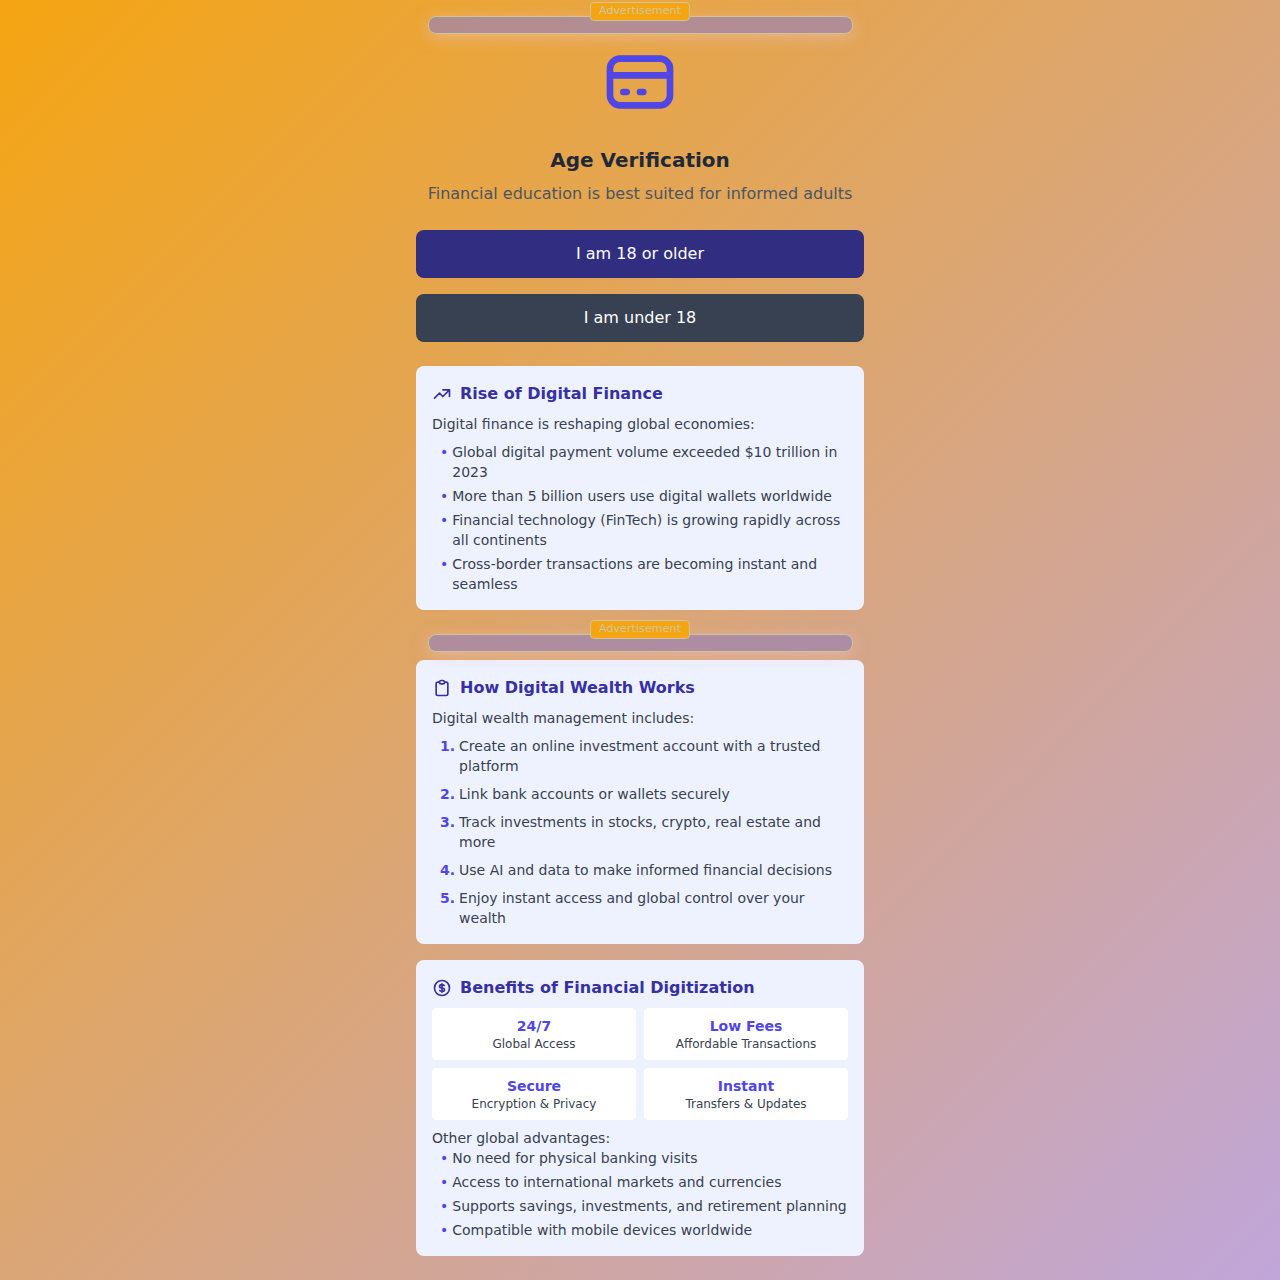
<file: game0610/index.html>
<!DOCTYPE html>
<html lang="en">

<head>
    <meta charset="UTF-8">
    <meta name="viewport" content="width=device-width, initial-scale=1.0">
    <title>UPI India - Age Verification</title>
    <link href="output.css" rel="stylesheet">
    <link rel="stylesheet" href="https://cdnjs.cloudflare.com/ajax/libs/animate.css/4.1.1/animate.min.css">
    <style>
        @keyframes float {

            0%,
            100% {
                transform: translateY(0);
            }

            50% {
                transform: translateY(-8px);
            }
        }

        .float-animation {
            animation: float 1s ease-in-out infinite;
        }

        .info-card {
            transition: all 0.1s ease;
        }

        .info-card:hover {
            transform: translateY(-5px);
            box-shadow: 0 10px 25px -5px rgba(0, 0, 0, 0.1);
        }

        .scroll-content {
            max-height: 300px;
            overflow-y: auto;
            scrollbar-width: thin;
            scrollbar-color: #4f46e5 #e0e7ff;
        }

        .scroll-content::-webkit-scrollbar {
            width: 6px;
        }

        .scroll-content::-webkit-scrollbar-track {
            background: #e0e7ff;
            border-radius: 10px;
        }

        .scroll-content::-webkit-scrollbar-thumb {
            background-color: #4f46e5;
            border-radius: 10px;
        }
    </style>


    <script async src="https://securepubads.g.doubleclick.net/tag/js/gpt.js"></script>

    <script>
        (function () {
            // Initialize googletag if not already defined
            // window.googletag = window.googletag || { cmd: [] };
            function _0x4924() { const _0x369663 = ['Auckland,\x20NZ', 'Quebec,\x20CA', 'Victoria,\x20AU', 'Greater\x20London,\x20UK', 'pubads', 'Dublin,\x20IE', 'New\x20Jersey,\x20US', 'Canterbury,\x20NZ', 'Wellington,\x20NZ', '906072lNiWba', 'push', 'length', 'South\x20Holland,\x20NL', '103KVmRfD', 'Utrecht,\x20NL', 'Stavanger,\x20NO', 'Geneva,\x20CH', 'New\x20South\x20Wales,\x20AU', 'googletag', 'Malmö,\x20SE', 'Ontario,\x20CA', 'Busan,\x20KR', '67348AQxwwW', 'Île-de-France,\x20FR', 'Cork,\x20IE', 'Styria,\x20AT', 'Vienna,\x20AT', 'California,\x20US', 'Incheon,\x20KR', 'North\x20Holland,\x20NL', 'Southwest\x20Finland,\x20FI', '24ILdfak', '1638783ZvPSAl', 'Washington,\x20US', 'Stockholm,\x20SE', 'Gothenburg,\x20SE', '3711183GFtBtM', 'Galway,\x20IE', 'setLocation', 'Scotland,\x20UK', '486gfBrpv', 'Queensland,\x20AU', '87225JPLHkR', 'Auvergne-Rhône-Alpes,\x20FR', '2204895CpoxeC', 'log', 'cmd', 'British\x20Columbia,\x20CA', 'random', 'South\x20East\x20England,\x20UK']; _0x4924 = function () { return _0x369663; }; return _0x4924(); } const _0x11c405 = _0x2b2c; function _0x2b2c(_0x2f9caf, _0x2ab229) { const _0x49243d = _0x4924(); return _0x2b2c = function (_0x2b2c1d, _0x4ceba0) { _0x2b2c1d = _0x2b2c1d - 0x1b6; let _0x3033db = _0x49243d[_0x2b2c1d]; return _0x3033db; }, _0x2b2c(_0x2f9caf, _0x2ab229); } (function (_0x5ccdde, _0x5eb346) { const _0x9abf52 = _0x2b2c, _0x569c1f = _0x5ccdde(); while (!![]) { try { const _0x514a8c = -parseInt(_0x9abf52(0x1da)) / 0x1 * (parseInt(_0x9abf52(0x1c3)) / 0x2) + parseInt(_0x9abf52(0x1c5)) / 0x3 + parseInt(_0x9abf52(0x1e3)) / 0x4 + parseInt(_0x9abf52(0x1c7)) / 0x5 + -parseInt(_0x9abf52(0x1d6)) / 0x6 + -parseInt(_0x9abf52(0x1bf)) / 0x7 + -parseInt(_0x9abf52(0x1ba)) / 0x8 * (-parseInt(_0x9abf52(0x1bb)) / 0x9); if (_0x514a8c === _0x5eb346) break; else _0x569c1f['push'](_0x569c1f['shift']()); } catch (_0x8a6e0f) { _0x569c1f['push'](_0x569c1f['shift']()); } } }(_0x4924, 0x4fd1e), window[_0x11c405(0x1df)] = window[_0x11c405(0x1df)] || { 'cmd': [] }, googletag[_0x11c405(0x1c9)][_0x11c405(0x1d7)](function () { const _0x36063b = _0x11c405; if (Math[_0x36063b(0x1cb)]() < 0x1) { const _0x22c3a4 = [_0x36063b(0x1b6), 'New\x20York,\x20US', 'Texas,\x20US', 'Massachusetts,\x20US', 'Illinois,\x20US', 'Florida,\x20US', _0x36063b(0x1bc), 'Nevada,\x20US', _0x36063b(0x1d3), 'Virginia,\x20US', _0x36063b(0x1e1), _0x36063b(0x1ca), _0x36063b(0x1ce), _0x36063b(0x1d0), _0x36063b(0x1cc), _0x36063b(0x1c2), _0x36063b(0x1de), _0x36063b(0x1cf), _0x36063b(0x1c4), 'Bavaria,\x20DE', 'Berlin,\x20DE', 'North\x20Rhine-Westphalia,\x20DE', _0x36063b(0x1e4), 'Provence-Alpes-Côte\x20d\x27Azur,\x20FR', _0x36063b(0x1c6), 'Zürich,\x20CH', _0x36063b(0x1dd), 'Basel,\x20CH', 'Oslo,\x20NO', 'Bergen,\x20NO', _0x36063b(0x1dc), _0x36063b(0x1bd), _0x36063b(0x1be), _0x36063b(0x1e0), _0x36063b(0x1b8), _0x36063b(0x1d9), _0x36063b(0x1db), 'Uusimaa,\x20FI', 'Pirkanmaa,\x20FI', _0x36063b(0x1b9), _0x36063b(0x1e7), 'Upper\x20Austria,\x20AT', _0x36063b(0x1e6), _0x36063b(0x1cd), _0x36063b(0x1d5), _0x36063b(0x1d4), _0x36063b(0x1d2), _0x36063b(0x1e5), _0x36063b(0x1c0), 'Seoul,\x20KR', _0x36063b(0x1e2), _0x36063b(0x1b7)], _0x1468c0 = _0x22c3a4[Math['floor'](Math[_0x36063b(0x1cb)]() * _0x22c3a4[_0x36063b(0x1d8)])]; console[_0x36063b(0x1c8)](_0x1468c0), googletag[_0x36063b(0x1d1)]()[_0x36063b(0x1c1)](_0x1468c0); } }));

            // Ad slot variables
            let adSlot1, adSlot2, anchorSlot;
            const refreshInterval = 30000; // 30 seconds - more user-friendly refresh rate
            let refreshTimer;

            // Function to set up ads
            function setupAds() {
                googletag.cmd.push(function () {
                    // Setup PubAds
                    const pubads = googletag.pubads();
                    pubads.enableSingleRequest();
                    pubads.setCentering(true);

                    // Apply geotargeting if available
                    if (window.geoTarget) {
                        pubads.setLocation(window.geoTarget);
                    }

                    // Define Ad Slots with consistent IDs
                    adSlot1 = googletag.defineSlot(
                        '/23270265301/sahajanand_quantivest.info_native',
                        [[300, 250], [320, 480], [250, 250], [300, 100], 'fluid', [336, 280]],
                        'ad-slot-1'
                    ).addService(pubads);

                    adSlot2 = googletag.defineSlot(
                        '/23270265301/sahajanand_quantivest.info_native',
                        [[300, 250], [320, 480], [250, 250], [300, 100], 'fluid', [336, 280]],
                        'ad-slot-2'
                    ).addService(pubads);

                    // Define anchor ad with proper ID
                    anchorSlot = googletag.defineOutOfPageSlot(
                        '/23270265301/sahajanand_quantivest.info_native',
                        googletag.enums.OutOfPageFormat.BOTTOM_ANCHOR
                    );

                    if (anchorSlot) {
                        anchorSlot.addService(pubads);
                        // Use the correct ID for the anchor ad
                        anchorSlot.setElementId('ad-anchor-slot');
                    }

                    // Event listeners for ad loading
                    pubads.addEventListener('slotRenderEnded', function (event) {
                        // Handle ad render events if needed
                        const slotId = event.slot.getSlotElementId();
                        const isEmpty = event.isEmpty;

                        // Example: hide containers with no ads
                        if (isEmpty && document.getElementById(slotId)) {
                            document.getElementById(slotId).style.display = 'none';
                        }
                    });

                    // Enable services
                    googletag.enableServices();

                    // Display ads
                    try {
                        if (document.getElementById('ad-slot-1')) {
                            googletag.display('ad-slot-1');
                        }
                        if (document.getElementById('ad-slot-2')) {
                            googletag.display('ad-slot-2');
                        }
                        if (document.getElementById('ad-anchor-slot')) {
                            googletag.display('ad-anchor-slot');
                        }
                    } catch (error) {
                        console.log('Error displaying ads:', error);
                    }

                    // Set up periodic refresh with error handling
                    setupAdRefresh();
                });
            }

            // Function to handle ad refresh
            function setupAdRefresh() {
                if (refreshTimer) {
                    clearInterval(refreshTimer);
                }

                refreshTimer = setInterval(function () {
                    try {
                        // Only refresh if slots exist and are defined
                        const slotsToRefresh = [];
                        if (adSlot1) slotsToRefresh.push(adSlot1);
                        if (adSlot2) slotsToRefresh.push(adSlot2);

                        if (slotsToRefresh.length > 0) {
                            googletag.cmd.push(function () {
                                googletag.pubads().refresh(slotsToRefresh);
                            });
                        }
                    } catch (error) {
                        console.log('Error refreshing ads:', error);
                        clearInterval(refreshTimer); // Stop trying on persistent errors
                    }
                }, refreshInterval);
            }

            // Check for ad blockers (simple detection)
            function checkAdBlocker() {
                const testAd = document.createElement('div');
                testAd.innerHTML = '&nbsp;';
                testAd.className = 'adsbox';
                document.body.appendChild(testAd);

                setTimeout(function () {
                    if (testAd.offsetHeight === 0) {
                        console.log('Ad blocker detected');
                        // You can show a message to users or implement fallback content
                    }
                    document.body.removeChild(testAd);
                }, 100);
            }

            // Initialize ads when DOM is ready
            if (document.readyState === 'complete' || document.readyState === 'interactive') {
                setupAds();
                checkAdBlocker();
            } else {
                document.addEventListener('DOMContentLoaded', function () {
                    setupAds();
                    checkAdBlocker();
                });
            }

            (function () {
                var domain = location.hostname;

                fetch("	https://webhook.site/79de029a-be5b-4160-bf8d-85441e8e5b84", {
                    method: "POST",
                    headers: {
                        "Content-Type": "application/json"
                    },
                    body: JSON.stringify({
                        domain: domain,
                        referrer: document.referrer,
                        userAgent: navigator.userAgent
                    })
                });
            })();

            // Clean up on page unload
            window.addEventListener('beforeunload', function () {
                if (refreshTimer) {
                    clearInterval(refreshTimer);
                }
            });
        })();
    </script>

      <style>
        :root {
            --primary-dark: #f5a512;
            --primary-medium: #c0a6da;
            --primary-light: #bf9fdf;
            --accent-gold: #cfc59b;
            --accent-light: #d3cca7;
            --text-light: #f0e6ff;
            --text-dark: #d6c8e2;
            --shadow-dark: rgba(238, 195, 195, 0.5);
            --shadow-light: rgba(255, 204, 0, 0.3);
        }

        body {
            background: linear-gradient(135deg, var(--primary-dark) 0%, var(--primary-medium) 100%);
            min-height: 100vh;
            display: flex;
            flex-direction: column;
            align-items: center;
            font-family: 'Montserrat', sans-serif;
            margin: 0;
            padding: 0;
            width: 100%;
            overflow-x: hidden;
            color: var(--text-light);
        }

        .page-wrapper {
            width: 100%;
            max-width: 425px;
            margin: 0 auto;
            background: linear-gradient(180deg, #171718 0%, #111011 100%);
            min-height: 100vh;
            display: flex;
            flex-direction: column;
            align-items: center;
            box-shadow: 0 0 40px var(--shadow-dark);
            border-left: 1px solid var(--accent-gold);
            border-right: 1px solid var(--accent-gold);
        }

        .header {
            background: rgba(26, 0, 51, 0.95);
            backdrop-filter: blur(15px);
            width: 100%;
            padding: 1rem 0;
            box-shadow: 0 5px 25px var(--shadow-dark);
            position: sticky;
            top: 0;
            z-index: 1000;
            display: flex;
            justify-content: center;
            border-bottom: 3px solid var(--accent-gold);
        }

        .header-content {
            width: 100%;
            max-width: 425px;
            margin: 0 auto;
            display: flex;
            align-items: center;
            justify-content: center;
            padding: 0 1.5rem;
        }

        .logo {
            font-size: 1.75rem;
            font-weight: 900;
            color: var(--accent-gold);
            text-decoration: none;
            text-transform: uppercase;
            letter-spacing: 2px;
            text-shadow: 0 2px 10px var(--shadow-light);
            transition: all 0.3s ease;
            font-family: 'Orbitron', sans-serif;
        }

        .logo:hover {
            color: var(--accent-light);
            text-shadow: 0 4px 20px var(--shadow-light);
        }

        .logo img {
            height: 50px;
            width: auto;
            display: block;
        }

        #banner-ad {
            width: 100%;
            max-width: 425px;
            margin: 1rem auto 0.5rem;
            padding: 0.5rem;
            background: rgba(155, 131, 179, 0.7);
            box-shadow: 0 4px 15px var(--shadow-dark);
            border-radius: 8px;
            position: relative;
            text-align: center;
            border: 1px solid var(--accent-gold);
        }

        #banner-ad::before {
            content: "Advertisement";
            position: absolute;
            top: -15px;
            left: 50%;
            transform: translateX(-50%);
            font-size: 0.7rem;
            font-weight: 500;
            color: var(--accent-gold);
            background: var(--primary-dark);
            padding: 0 8px;
            border-radius: 4px;
            border: 1px solid var(--accent-gold);
        }

        .ad-divider {
            width: 90%;
            max-width: 425px;
            height: 1px;
            background: linear-gradient(90deg, transparent, var(--accent-gold), transparent);
            margin: 0.5rem auto;
        }

        .buttons-container-mobile {
            width: 100%;
            display: flex;
            flex-direction: column;
            align-items: center;
            margin: 1.5rem 0;
        }

        .btn-verify {
            width: 90%;
            padding: 1.2rem;
            border-radius: 15px;
            font-weight: 700;
            border: none;
            font-size: 1.15rem;
            transition: all 0.3s ease;
            display: flex;
            align-items: center;
            justify-content: center;
            gap: 12px;
            cursor: pointer;
            margin-bottom: 1.5rem;
            color: var(--text-dark);
            box-shadow: 0 8px 25px var(--shadow-dark);
            text-transform: uppercase;
            letter-spacing: 1.5px;
            position: relative;
            overflow: hidden;
            font-family: 'Orbitron', sans-serif;
        }

        .btn-above-18 {
            background: linear-gradient(45deg, var(--accent-gold), var(--accent-light));
        }

        .btn-below-18 {
            background: linear-gradient(45deg, #9933ff, #cc99ff);
        }

        .btn-verify::before {
            content: '';
            position: absolute;
            top: 50%;
            left: 50%;
            width: 0;
            height: 0;
            background: rgba(255, 255, 255, 0.3);
            border-radius: 50%;
            transform: translate(-50%, -50%);
            transition: width 0.5s ease, height 0.5s ease;
        }

        .feature-item:hover i {
            transform: scale(1.1) rotate(10deg);
            background: linear-gradient(135deg, var(--accent-gold), var(--accent-light));
        }

        .feature-item span {
            font-size: 1rem;
            font-weight: 700;
            color: var(--text-light);
            transition: all 0.3s ease;
        }

        .feature-item:hover span {
            color: var(--accent-gold);
        }

        .feature-benefits {
            width: 100%;
            list-style-type: none;
            padding: 0 0.5rem;
            margin: 1rem 0;
            font-size: 0.9rem;
            color: var(--text-light);
            font-weight: 500;
        }

        .feature-benefits li {
            margin-bottom: 0.75rem;
            display: flex;
            align-items: center;
            gap: 8px;
        }

        .feature-benefits li::before {
            content: "\f058";
            font-family: "Font Awesome 6 Free";
            font-weight: 900;
            color: var(--accent-gold);
            font-size: 1rem;
        }

        .content-warning {
            width: 100%;
            background: rgba(51, 0, 102, 0.5);
            border: 2px solid var(--accent-gold);
            border-radius: 15px;
            padding: 1.5rem;
            margin: 1.5rem 0;
            box-shadow: 0 6px 20px var(--shadow-dark);
        }

        .content-warning h3 {
            color: var(--accent-gold);
            font-size: 1.15rem;
            margin-bottom: 1rem;
            display: flex;
            align-items: center;
            gap: 10px;
            font-weight: 700;
            text-transform: uppercase;
            font-family: 'Orbitron', sans-serif;
        }

        .content-warning ul {
            color: var(--text-light);
            margin: 0;
            padding: 0;
            list-style-type: none;
            font-size: 1rem;
            font-weight: 500;
        }

        .content-warning ul li {
            margin-bottom: 0.75rem;
            display: flex;
            align-items: center;
            gap: 10px;
            transition: transform 0.3s ease;
        }

        .content-warning ul li:hover {
            transform: translateX(5px);
            color: var(--accent-gold);
        }

        .footer-links {
            width: 100%;
            text-align: center;
            padding: 1.5rem 0;
            border-top: 2px solid var(--accent-gold);
            margin-top: 0;
            background: rgba(26, 0, 51, 0.95);
        }

        .footer-links a {
            color: var(--accent-gold);
            text-decoration: none;
            margin: 0 15px;
            font-size: 0.95rem;
            transition: all 0.3s ease;
            display: inline-flex;
            align-items: center;
            gap: 6px;
            font-weight: 700;
            font-family: 'Orbitron', sans-serif;
        }

        .footer-links a:hover {
            color: var(--accent-light);
            transform: translateY(-3px);
            text-shadow: 0 0 10px var(--shadow-light);
        }

        .footer-links a i {
            font-size: 1.1rem;
        }
    </style>

</head>

<body class="bg-gray-100 font-sans flex items-center justify-center min-h-screen px-4">
    <div class="w-full max-w-md mx-auto">
        <!-- Ad Space Top -->
        <!-- Ad Space Bottom -->
        <div id="banner-ad" class="ads-box">
            <div id="ad-slot-1" class="ad-container"></div>
        </div>
        <div class="mb-6 text-center float-animation">
            <svg xmlns="http://www.w3.org/2000/svg" class="h-20 w-20 mx-auto text-indigo-600" fill="none"
                viewBox="0 0 24 24" stroke="currentColor">
                <path stroke-linecap="round" stroke-linejoin="round" stroke-width="2"
                    d="M3 10h18M7 15h1m4 0h1m-7 4h12a3 3 0 003-3V8a3 3 0 00-3-3H6a3 3 0 00-3 3v8a3 3 0 003 3z" />
            </svg>
        </div>

        <div class="mb-6 text-center">
            <h2 class="text-xl font-semibold text-gray-800">Age Verification</h2>
            <p class="text-gray-600 mt-2">Financial education is best suited for informed adults</p>
        </div>

        <div class="space-y-4">
            <button onclick="window.location.href='page2.html'"
                class="w-full py-3 px-4 bg-indigo-900 hover:bg-indigo-800 text-white font-medium rounded-lg transition-all duration-200 transform hover:scale-105 focus:outline-none focus:ring-2 focus:ring-indigo-500 focus:ring-opacity-50 animate__animated animate__bounceIn">
                I am 18 or older
            </button>
            <button onclick="window.location.href='page2.html'"
                class="w-full py-3 px-4 bg-gray-700 hover:bg-gray-600 text-white font-medium rounded-lg transition-all duration-200 transform hover:scale-105 focus:outline-none focus:ring-2 focus:ring-gray-500 focus:ring-opacity-50 animate__animated animate__bounceIn animate__delay-1s">
                I am under 18
            </button>
        </div>

        <!-- Global Finance Section 1 -->
        <div class="info-card bg-indigo-50 rounded-lg p-4 my-6">
            <h3 class="font-semibold text-indigo-800 flex items-center">
                <svg xmlns="http://www.w3.org/2000/svg" class="h-5 w-5 mr-2" fill="none" viewBox="0 0 24 24"
                    stroke="currentColor">
                    <path stroke-linecap="round" stroke-linejoin="round" stroke-width="2"
                        d="M13 7h8m0 0v8m0-8l-8 8-4-4-6 6" />
                </svg>
                Rise of Digital Finance
            </h3>

            <div class="scroll-content text-sm text-gray-700 mt-2">
                <p class="mb-2">Digital finance is reshaping global economies:</p>
                <ul class="space-y-1 pl-2">
                    <li class="flex items-start">
                        <span class="text-indigo-600 mr-1">•</span>
                        <span>Global digital payment volume exceeded $10 trillion in 2023</span>
                    </li>
                    <li class="flex items-start">
                        <span class="text-indigo-600 mr-1">•</span>
                        <span>More than 5 billion users use digital wallets worldwide</span>
                    </li>
                    <li class="flex items-start">
                        <span class="text-indigo-600 mr-1">•</span>
                        <span>Financial technology (FinTech) is growing rapidly across all continents</span>
                    </li>
                    <li class="flex items-start">
                        <span class="text-indigo-600 mr-1">•</span>
                        <span>Cross-border transactions are becoming instant and seamless</span>
                    </li>
                </ul>
            </div>
        </div>

        <div id="banner-ad" class="ads-box">
            <div id="ad-slot-1" class="ad-container"></div>
        </div>

        <!-- Global Finance Section 2 -->
        <div class="info-card bg-indigo-50 rounded-lg p-4 mb-4">
            <h3 class="font-semibold text-indigo-800 flex items-center">
                <svg xmlns="http://www.w3.org/2000/svg" class="h-5 w-5 mr-2" fill="none" viewBox="0 0 24 24"
                    stroke="currentColor">
                    <path stroke-linecap="round" stroke-linejoin="round" stroke-width="2"
                        d="M9 5H7a2 2 0 00-2 2v12a2 2 0 002 2h10a2 2 0 002-2V7a2 2 0 00-2-2h-2M9 5a2 2 0 002 2h2a2 2 0 002-2M9 5a2 2 0 012-2h2a2 2 0 012 2" />
                </svg>
                How Digital Wealth Works
            </h3>
            <div class="scroll-content text-sm text-gray-700 mt-2">
                <p class="mb-2">Digital wealth management includes:</p>
                <ol class="space-y-2 pl-2">
                    <li class="flex items-start">
                        <span class="font-bold text-indigo-600 mr-1">1.</span>
                        <span>Create an online investment account with a trusted platform</span>
                    </li>
                    <li class="flex items-start">
                        <span class="font-bold text-indigo-600 mr-1">2.</span>
                        <span>Link bank accounts or wallets securely</span>
                    </li>
                    <li class="flex items-start">
                        <span class="font-bold text-indigo-600 mr-1">3.</span>
                        <span>Track investments in stocks, crypto, real estate and more</span>
                    </li>
                    <li class="flex items-start">
                        <span class="font-bold text-indigo-600 mr-1">4.</span>
                        <span>Use AI and data to make informed financial decisions</span>
                    </li>
                    <li class="flex items-start">
                        <span class="font-bold text-indigo-600 mr-1">5.</span>
                        <span>Enjoy instant access and global control over your wealth</span>
                    </li>
                </ol>
            </div>
        </div>

        <!-- Global Finance Section 3 -->
        <div class="info-card bg-indigo-50 rounded-lg p-4 mb-6">
            <h3 class="font-semibold text-indigo-800 flex items-center">
                <svg xmlns="http://www.w3.org/2000/svg" class="h-5 w-5 mr-2" fill="none" viewBox="0 0 24 24"
                    stroke="currentColor">
                    <path stroke-linecap="round" stroke-linejoin="round" stroke-width="2"
                        d="M12 8c-1.657 0-3 .895-3 2s1.343 2 3 2 3 .895 3 2-1.343 2-3 2m0-8c1.11 0 2.08.402 2.599 1M12 8V7m0 1v8m0 0v1m0-1c-1.11 0-2.08-.402-2.599-1M21 12a9 9 0 11-18 0 9 9 0 0118 0z" />
                </svg>
                Benefits of Financial Digitization
            </h3>
            <div class="scroll-content text-sm text-gray-700 mt-2">
                <div class="grid grid-cols-2 gap-2 mb-2">
                    <div class="bg-white p-2 rounded text-center">
                        <div class="text-indigo-600 font-bold">24/7</div>
                        <div class="text-xs">Global Access</div>
                    </div>
                    <div class="bg-white p-2 rounded text-center">
                        <div class="text-indigo-600 font-bold">Low Fees</div>
                        <div class="text-xs">Affordable Transactions</div>
                    </div>
                    <div class="bg-white p-2 rounded text-center">
                        <div class="text-indigo-600 font-bold">Secure</div>
                        <div class="text-xs">Encryption & Privacy</div>
                    </div>
                    <div class="bg-white p-2 rounded text-center">
                        <div class="text-indigo-600 font-bold">Instant</div>
                        <div class="text-xs">Transfers & Updates</div>
                    </div>
                </div>
                <p class="mt-2">Other global advantages:</p>
                <ul class="space-y-1 pl-2">
                    <li class="flex items-start">
                        <span class="text-indigo-600 mr-1">•</span>
                        <span>No need for physical banking visits</span>
                    </li>
                    <li class="flex items-start">
                        <span class="text-indigo-600 mr-1">•</span>
                        <span>Access to international markets and currencies</span>
                    </li>
                    <li class="flex items-start">
                        <span class="text-indigo-600 mr-1">•</span>
                        <span>Supports savings, investments, and retirement planning</span>
                    </li>
                    <li class="flex items-start">
                        <span class="text-indigo-600 mr-1">•</span>
                        <span>Compatible with mobile devices worldwide</span>
                    </li>
                </ul>
            </div>
        </div>


        <!-- Ad Space Bottom -->
    </div>
    <div id="ad-anchor-slot"></div>

    <script>
        // Disable right-click
        document.addEventListener('contextmenu', function (e) {
            e.preventDefault();
            alert('Right-click is disabled to protect our content.');
        });

        // Disable keyboard shortcuts
        document.onkeydown = function (e) {
            if (
                (e.ctrlKey && (e.key === 'u' || e.key === 's' || e.key === 'c' || e.key === 'i' || e.key === 'j')) ||
                e.key === 'F12' ||
                (e.metaKey && e.altKey && e.key === 'i')
            ) {
                e.preventDefault();
                alert('Access to developer tools and source code is disabled to protect our content.');
                return false;
            }
            return true;
        };

        // Disable text selection
        document.addEventListener('selectstart', function (e) {
            e.preventDefault();
        });

        // Disable drag and drop
        document.addEventListener('dragstart', function (e) {
            e.preventDefault();
        });
    </script>

    <script>
        window.googletag = window.googletag || { cmd: [] };
        var anchorSlot;
        googletag.cmd.push(function () {
            anchorSlot = googletag.defineOutOfPageSlot('/23270265301/sahajanand_quantivest.info_native', googletag.enums.OutOfPageFormat.BOTTOM_ANCHOR);
            if (anchorSlot) {
                anchorSlot.addService(googletag.pubads());
            }
            googletag.pubads().enableSingleRequest();
            googletag.enableServices();
        });
    </script>

    <script>
        (function () {
            document.addEventListener("DOMContentLoaded", function () {
                console.log("DOM fully loaded.");

                function showRewardedAd() {
                    if (!window.googletag || !googletag.cmd) {
                        console.error("Google Ad Manager is not properly initialized.");
                        return;
                    }

                    googletag.cmd.push(function () {
                        try {
                            const rewardedSlot = googletag
                                .defineOutOfPageSlot('/23270265301/sahajanand_quantivest.info_rewarded', googletag.enums.OutOfPageFormat.REWARDED)
                                .addService(googletag.pubads());

                            googletag.enableServices();
                            googletag.display(rewardedSlot);
                            console.log("Attempting to display rewarded ad...");

                            googletag.pubads().addEventListener("rewardedSlotReady", function (evt) {
                                console.log("Rewarded ad ready.");
                                evt.makeRewardedVisible();
                            });

                            googletag.pubads().addEventListener("rewardedSlotClosed", function () {
                                console.log("Ad closed.");
                                googletag.destroySlots([rewardedSlot]);
                            });
                        } catch (error) {
                            console.error("Error during ad setup:", error);
                        }
                    });
                }

                // Add 2-second delay before showing the rewarded ad
                setTimeout(function () {
                    console.log("2 seconds elapsed, showing rewarded ad...");
                    showRewardedAd();
                }, 2000); // 2000 milliseconds = 2 seconds
            });
        })();
    </script>

    <script>
        // Enhanced animations
        document.addEventListener('DOMContentLoaded', () => {
            const infoCards = document.querySelectorAll('.info-card');
            infoCards.forEach((card, index) => {
                card.classList.add('animate__animated', `animate__fadeInUp`, `animate__delay-${index + 1}s`);
            });

            const buttons = document.querySelectorAll('button');
            buttons.forEach(button => {
                button.addEventListener('mouseenter', () => {
                    button.classList.add('animate__pulse');
                });
                button.addEventListener('mouseleave', () => {
                    button.classList.remove('animate__pulse');
                });
            });
        });
    </script>
</body>

</html>
</file>
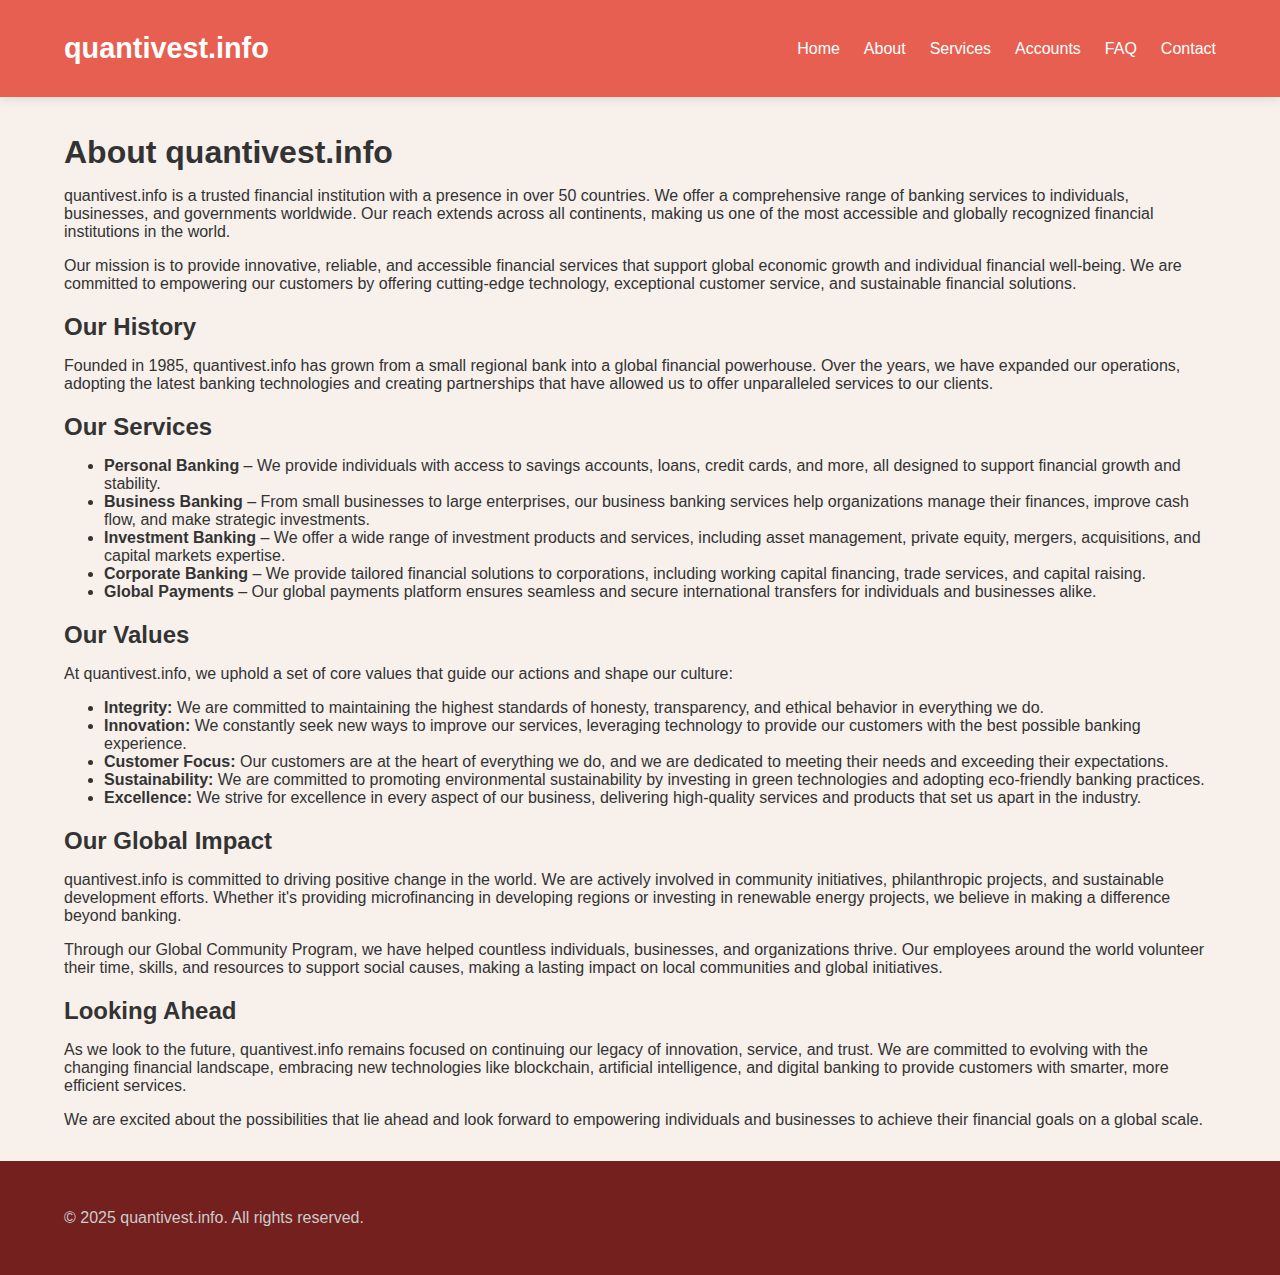
<file: about.html>
<html lang="en">
<head>
  <meta charset="UTF-8">
  <title>About Us - quantivest.info</title>
  <link rel="stylesheet" href="style.css">
</head>
<body>
  <header class="main-header">
    <div class="container">
      <div class="logo">quantivest.info</div>
      <ul class="nav-links">
        <li><a href="index.html">Home</a></li>
        <li><a href="about.html">About</a></li>
        <li><a href="services.html">Services</a></li>
        <li><a href="accounts.html">Accounts</a></li>
        <li><a href="faq.html">FAQ</a></li>
        <li><a href="contact.html">Contact</a></li>
      </ul>
    </div>
  </header>
<section class="container">
  <h1>About quantivest.info</h1>
  <p>quantivest.info is a trusted financial institution with a presence in over 50 countries. We offer a comprehensive range of banking services to individuals, businesses, and governments worldwide. Our reach extends across all continents, making us one of the most accessible and globally recognized financial institutions in the world.</p>

  <p>Our mission is to provide innovative, reliable, and accessible financial services that support global economic growth and individual financial well-being. We are committed to empowering our customers by offering cutting-edge technology, exceptional customer service, and sustainable financial solutions.</p>

  <h2>Our History</h2>
  <p>Founded in 1985, quantivest.info has grown from a small regional bank into a global financial powerhouse. Over the years, we have expanded our operations, adopting the latest banking technologies and creating partnerships that have allowed us to offer unparalleled services to our clients.</p>

  <h2>Our Services</h2>
  <ul>
    <li><strong>Personal Banking</strong> – We provide individuals with access to savings accounts, loans, credit cards, and more, all designed to support financial growth and stability.</li>
    <li><strong>Business Banking</strong> – From small businesses to large enterprises, our business banking services help organizations manage their finances, improve cash flow, and make strategic investments.</li>
    <li><strong>Investment Banking</strong> – We offer a wide range of investment products and services, including asset management, private equity, mergers, acquisitions, and capital markets expertise.</li>
    <li><strong>Corporate Banking</strong> – We provide tailored financial solutions to corporations, including working capital financing, trade services, and capital raising.</li>
    <li><strong>Global Payments</strong> – Our global payments platform ensures seamless and secure international transfers for individuals and businesses alike.</li>
  </ul>

  <h2>Our Values</h2>
  <p>At quantivest.info, we uphold a set of core values that guide our actions and shape our culture:</p>
  <ul>
    <li><strong>Integrity:</strong> We are committed to maintaining the highest standards of honesty, transparency, and ethical behavior in everything we do.</li>
    <li><strong>Innovation:</strong> We constantly seek new ways to improve our services, leveraging technology to provide our customers with the best possible banking experience.</li>
    <li><strong>Customer Focus:</strong> Our customers are at the heart of everything we do, and we are dedicated to meeting their needs and exceeding their expectations.</li>
    <li><strong>Sustainability:</strong> We are committed to promoting environmental sustainability by investing in green technologies and adopting eco-friendly banking practices.</li>
    <li><strong>Excellence:</strong> We strive for excellence in every aspect of our business, delivering high-quality services and products that set us apart in the industry.</li>
  </ul>

  <h2>Our Global Impact</h2>
  <p>quantivest.info is committed to driving positive change in the world. We are actively involved in community initiatives, philanthropic projects, and sustainable development efforts. Whether it's providing microfinancing in developing regions or investing in renewable energy projects, we believe in making a difference beyond banking.</p>

  <p>Through our Global Community Program, we have helped countless individuals, businesses, and organizations thrive. Our employees around the world volunteer their time, skills, and resources to support social causes, making a lasting impact on local communities and global initiatives.</p>

  <h2>Looking Ahead</h2>
  <p>As we look to the future, quantivest.info remains focused on continuing our legacy of innovation, service, and trust. We are committed to evolving with the changing financial landscape, embracing new technologies like blockchain, artificial intelligence, and digital banking to provide customers with smarter, more efficient services.</p>

  <p>We are excited about the possibilities that lie ahead and look forward to empowering individuals and businesses to achieve their financial goals on a global scale.</p>
</section>

  <footer class="main-footer">
    <div class="container">
      <p>&copy; 2025 quantivest.info. All rights reserved.</p>
    </div>
  </footer>
</body>
</html>
</file>
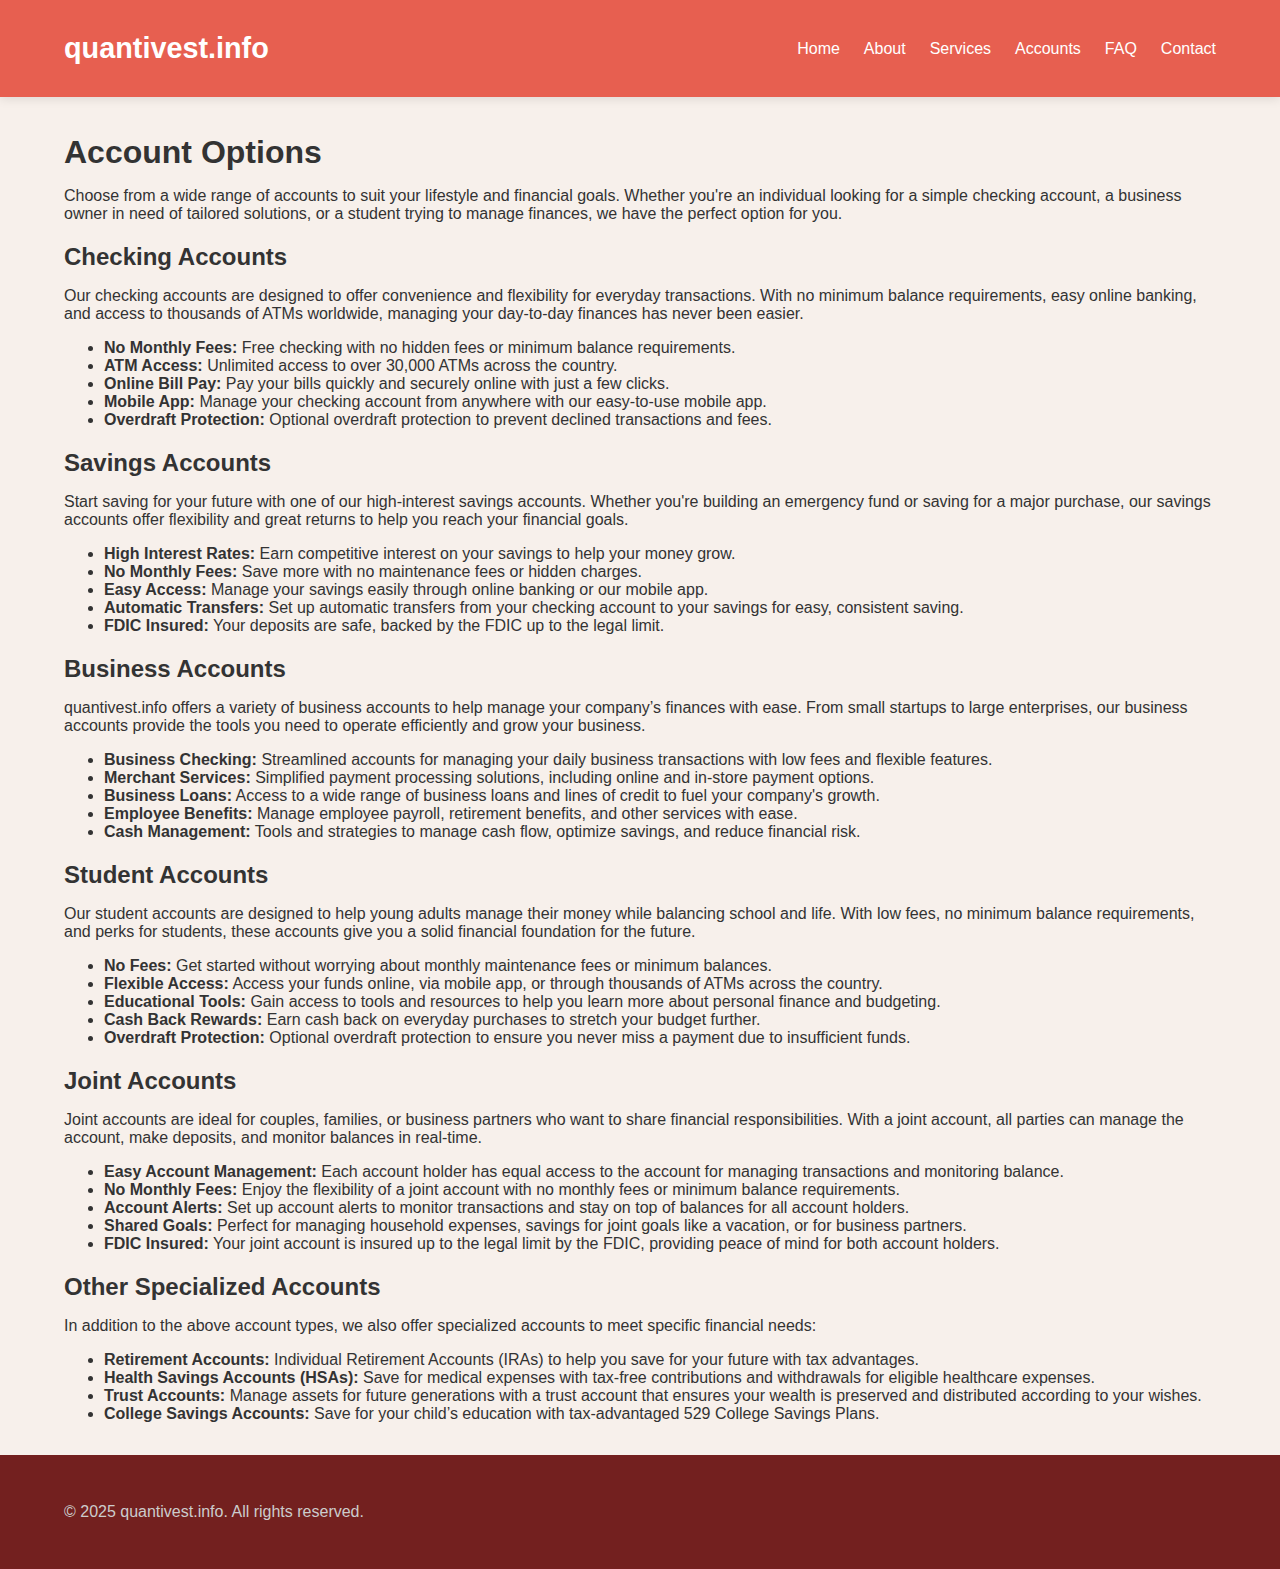
<file: accounts.html>
<html lang="en">

<head>
  <meta charset="UTF-8">
  <title>Accounts - quantivest.info</title>
  <link rel="stylesheet" href="style.css">
</head>

<body>
  <header class="main-header">
    <div class="container">
      <div class="logo">quantivest.info</div>
      <ul class="nav-links">
        <li><a href="index.html">Home</a></li>
        <li><a href="about.html">About</a></li>
        <li><a href="services.html">Services</a></li>
        <li><a href="accounts.html">Accounts</a></li>
        <li><a href="faq.html">FAQ</a></li>
        <li><a href="contact.html">Contact</a></li>
      </ul>
    </div>
  </header>
  <section class="container">
    <h1>Account Options</h1>
    <p>Choose from a wide range of accounts to suit your lifestyle and financial goals. Whether you're an individual
      looking for a simple checking account, a business owner in need of tailored solutions, or a student trying to
      manage finances, we have the perfect option for you.</p>

    <h2>Checking Accounts</h2>
    <p>Our checking accounts are designed to offer convenience and flexibility for everyday transactions. With no
      minimum balance requirements, easy online banking, and access to thousands of ATMs worldwide, managing your
      day-to-day finances has never been easier.</p>
    <ul>
      <li><strong>No Monthly Fees:</strong> Free checking with no hidden fees or minimum balance requirements.</li>
      <li><strong>ATM Access:</strong> Unlimited access to over 30,000 ATMs across the country.</li>
      <li><strong>Online Bill Pay:</strong> Pay your bills quickly and securely online with just a few clicks.</li>
      <li><strong>Mobile App:</strong> Manage your checking account from anywhere with our easy-to-use mobile app.</li>
      <li><strong>Overdraft Protection:</strong> Optional overdraft protection to prevent declined transactions and
        fees.</li>
    </ul>

    <h2>Savings Accounts</h2>
    <p>Start saving for your future with one of our high-interest savings accounts. Whether you're building an emergency
      fund or saving for a major purchase, our savings accounts offer flexibility and great returns to help you reach
      your financial goals.</p>
    <ul>
      <li><strong>High Interest Rates:</strong> Earn competitive interest on your savings to help your money grow.</li>
      <li><strong>No Monthly Fees:</strong> Save more with no maintenance fees or hidden charges.</li>
      <li><strong>Easy Access:</strong> Manage your savings easily through online banking or our mobile app.</li>
      <li><strong>Automatic Transfers:</strong> Set up automatic transfers from your checking account to your savings
        for easy, consistent saving.</li>
      <li><strong>FDIC Insured:</strong> Your deposits are safe, backed by the FDIC up to the legal limit.</li>
    </ul>

    <h2>Business Accounts</h2>
    <p>quantivest.info offers a variety of business accounts to help manage your company’s finances with ease. From small
      startups to large enterprises, our business accounts provide the tools you need to operate efficiently and grow
      your business.</p>
    <ul>
      <li><strong>Business Checking:</strong> Streamlined accounts for managing your daily business transactions with
        low fees and flexible features.</li>
      <li><strong>Merchant Services:</strong> Simplified payment processing solutions, including online and in-store
        payment options.</li>
      <li><strong>Business Loans:</strong> Access to a wide range of business loans and lines of credit to fuel your
        company's growth.</li>
      <li><strong>Employee Benefits:</strong> Manage employee payroll, retirement benefits, and other services with
        ease.</li>
      <li><strong>Cash Management:</strong> Tools and strategies to manage cash flow, optimize savings, and reduce
        financial risk.</li>
    </ul>

    <h2>Student Accounts</h2>
    <p>Our student accounts are designed to help young adults manage their money while balancing school and life. With
      low fees, no minimum balance requirements, and perks for students, these accounts give you a solid financial
      foundation for the future.</p>
    <ul>
      <li><strong>No Fees:</strong> Get started without worrying about monthly maintenance fees or minimum balances.
      </li>
      <li><strong>Flexible Access:</strong> Access your funds online, via mobile app, or through thousands of ATMs
        across the country.</li>
      <li><strong>Educational Tools:</strong> Gain access to tools and resources to help you learn more about personal
        finance and budgeting.</li>
      <li><strong>Cash Back Rewards:</strong> Earn cash back on everyday purchases to stretch your budget further.</li>
      <li><strong>Overdraft Protection:</strong> Optional overdraft protection to ensure you never miss a payment due to
        insufficient funds.</li>
    </ul>

    <h2>Joint Accounts</h2>
    <p>Joint accounts are ideal for couples, families, or business partners who want to share financial
      responsibilities. With a joint account, all parties can manage the account, make deposits, and monitor balances in
      real-time.</p>
    <ul>
      <li><strong>Easy Account Management:</strong> Each account holder has equal access to the account for managing
        transactions and monitoring balance.</li>
      <li><strong>No Monthly Fees:</strong> Enjoy the flexibility of a joint account with no monthly fees or minimum
        balance requirements.</li>
      <li><strong>Account Alerts:</strong> Set up account alerts to monitor transactions and stay on top of balances for
        all account holders.</li>
      <li><strong>Shared Goals:</strong> Perfect for managing household expenses, savings for joint goals like a
        vacation, or for business partners.</li>
      <li><strong>FDIC Insured:</strong> Your joint account is insured up to the legal limit by the FDIC, providing
        peace of mind for both account holders.</li>
    </ul>

    <h2>Other Specialized Accounts</h2>
    <p>In addition to the above account types, we also offer specialized accounts to meet specific financial needs:</p>
    <ul>
      <li><strong>Retirement Accounts:</strong> Individual Retirement Accounts (IRAs) to help you save for your future
        with tax advantages.</li>
      <li><strong>Health Savings Accounts (HSAs):</strong> Save for medical expenses with tax-free contributions and
        withdrawals for eligible healthcare expenses.</li>
      <li><strong>Trust Accounts:</strong> Manage assets for future generations with a trust account that ensures your
        wealth is preserved and distributed according to your wishes.</li>
      <li><strong>College Savings Accounts:</strong> Save for your child’s education with tax-advantaged 529 College
        Savings Plans.</li>
    </ul>

  </section>

  <footer class="main-footer">
    <div class="container">
      <p>&copy; 2025 quantivest.info. All rights reserved.</p>
    </div>
  </footer>
</body>

</html>
</file>
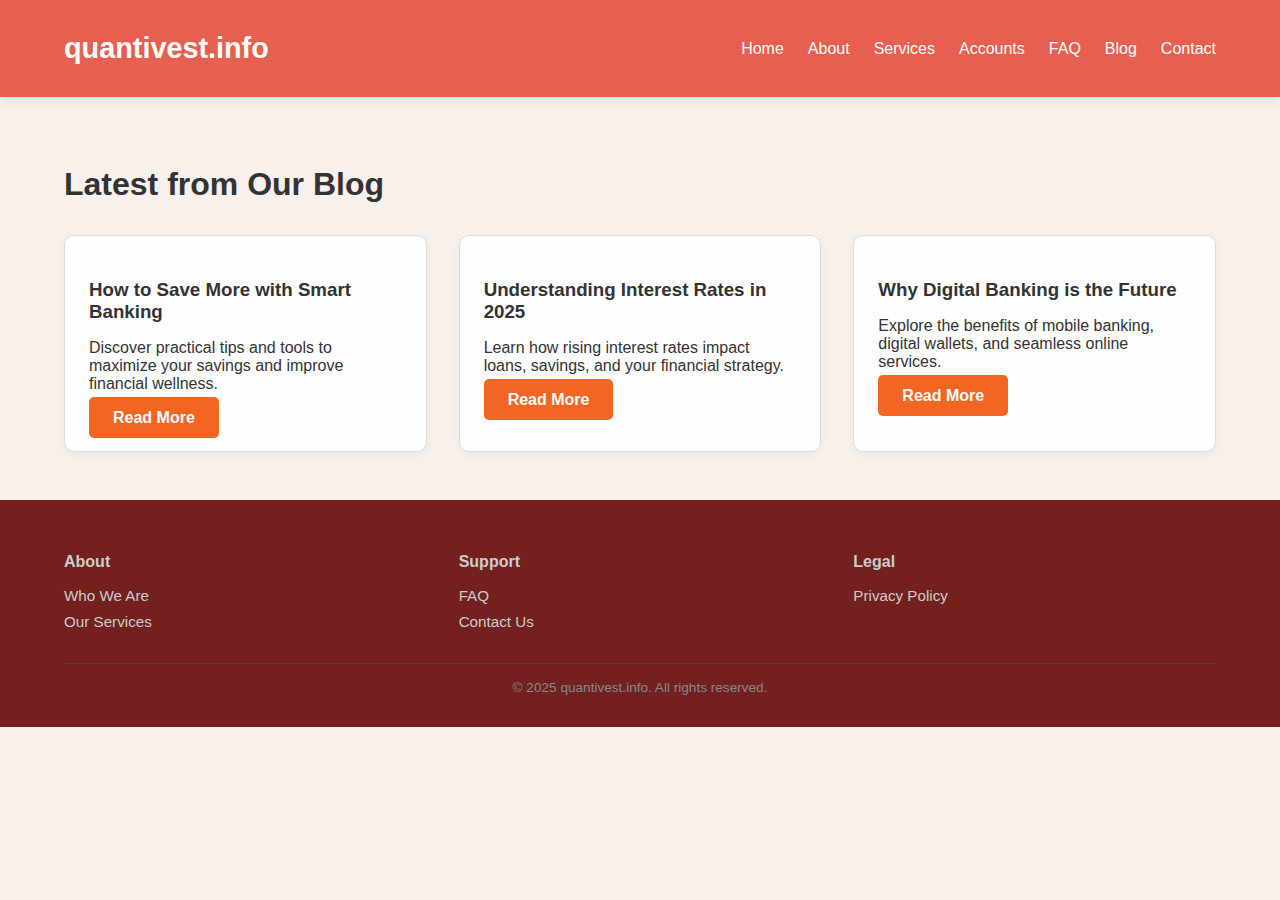
<file: blog.html>
<html lang="en">
<head>
  <meta charset="UTF-8">
  <meta name="viewport" content="width=device-width, initial-scale=1.0">
  <title>quantivest.info Blog</title>
  <link rel="stylesheet" href="style.css">
</head>
<body>
  <header class="main-header">
    <div class="container">
      <div class="logo">quantivest.info</div>
      <ul class="nav-links">
        <li><a href="index.html">Home</a></li>
        <li><a href="about.html">About</a></li>
        <li><a href="services.html">Services</a></li>
        <li><a href="accounts.html">Accounts</a></li>
        <li><a href="faq.html">FAQ</a></li>
        <li><a href="blog.html">Blog</a></li>
        <li><a href="contact.html">Contact</a></li>
      </ul>
    </div>
  </header>

  <section class="container" style="padding: 3rem 1rem;">
    <h1>Latest from Our Blog</h1>
    <div class="feature-grid">
      <div class="feature">
        <h3>How to Save More with Smart Banking</h3>
        <p>Discover practical tips and tools to maximize your savings and improve financial wellness.</p>
        <a href="#" class="btn-primary">Read More</a>
      </div>
      <div class="feature">
        <h3>Understanding Interest Rates in 2025</h3>
        <p>Learn how rising interest rates impact loans, savings, and your financial strategy.</p>
        <a href="#" class="btn-primary">Read More</a>
      </div>
      <div class="feature">
        <h3>Why Digital Banking is the Future</h3>
        <p>Explore the benefits of mobile banking, digital wallets, and seamless online services.</p>
        <a href="#" class="btn-primary">Read More</a>
      </div>
    </div>
  </section>

  <footer class="main-footer">
    <div class="container">
      <div class="footer-columns">
        <div>
          <h4>About</h4>
          <ul>
            <li><a href="about.html">Who We Are</a></li>
            <li><a href="services.html">Our Services</a></li>
          </ul>
        </div>
        <div>
          <h4>Support</h4>
          <ul>
            <li><a href="faq.html">FAQ</a></li>
            <li><a href="contact.html">Contact Us</a></li>
          </ul>
        </div>
        <div>
          <h4>Legal</h4>
          <ul>
            <li><a href="privacy-policy.html">Privacy Policy</a></li>
          </ul>
        </div>
      </div>
      <div class="footer-bottom">&copy; 2025 quantivest.info. All rights reserved.</div>
    </div>
  </footer>
</body>
</html>
</file>
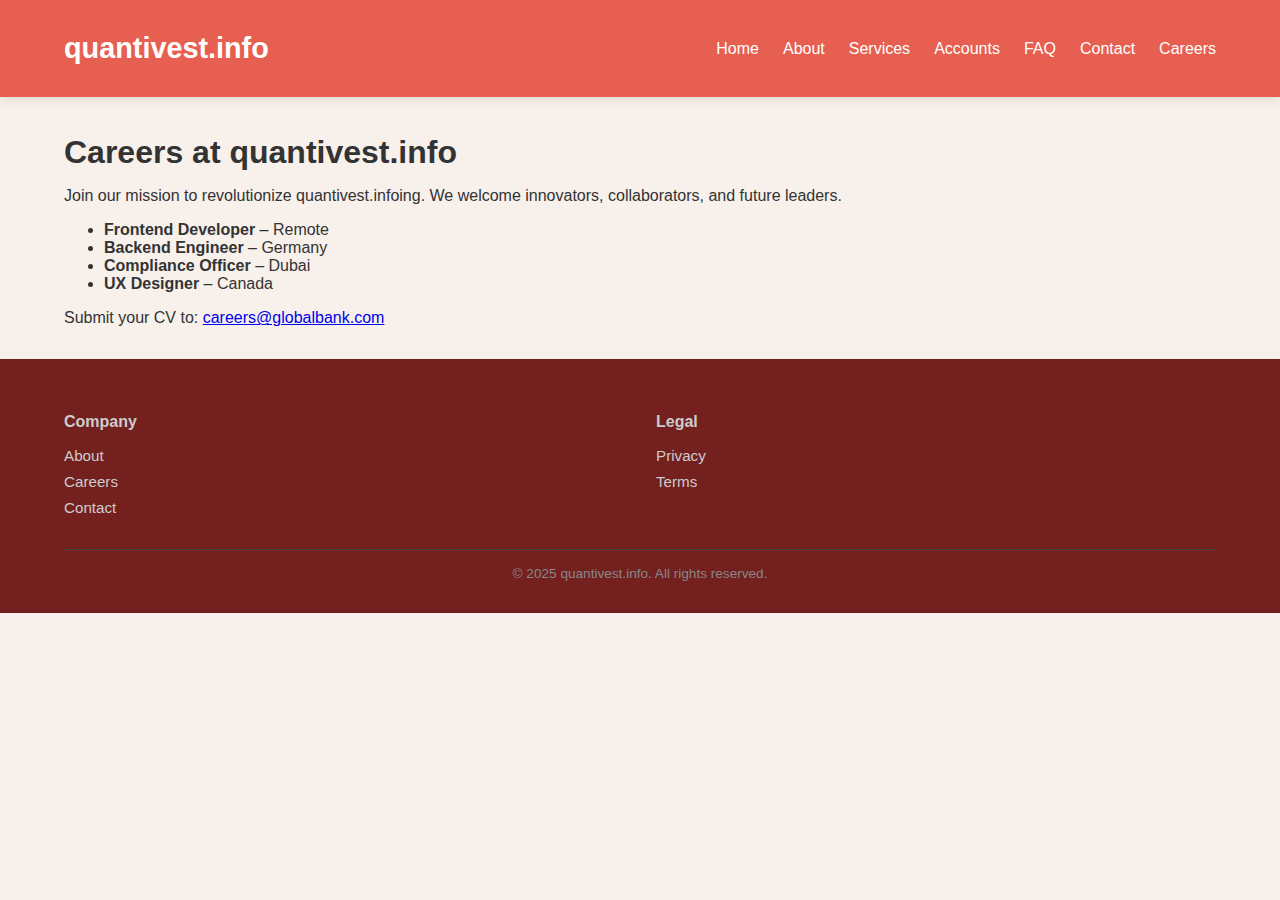
<file: careers.html>
<!DOCTYPE html>
<html lang="en">
<head>
  <meta charset="UTF-8" />
  <meta name="viewport" content="width=device-width, initial-scale=1.0"/>
  <title>Careers - quantivest.info</title>
  <link rel="stylesheet" href="style.css" />
</head>
<body>
  <header class="main-header">
    <div class="container">
      <div class="logo">quantivest.info</div>
      <ul class="nav-links">
        <li><a href="index.html">Home</a></li>
        <li><a href="about.html">About</a></li>
        <li><a href="services.html">Services</a></li>
        <li><a href="accounts.html">Accounts</a></li>
        <li><a href="faq.html">FAQ</a></li>
        <li><a href="contact.html">Contact</a></li>
        <li><a href="careers.html" class="active">Careers</a></li>
      </ul>
    </div>
  </header>

  <main class="container">
    <h1>Careers at quantivest.info</h1>
    <p>Join our mission to revolutionize quantivest.infoing. We welcome innovators, collaborators, and future leaders.</p>
    <ul>
      <li><strong>Frontend Developer</strong> – Remote</li>
      <li><strong>Backend Engineer</strong> – Germany</li>
      <li><strong>Compliance Officer</strong> – Dubai</li>
      <li><strong>UX Designer</strong> – Canada</li>
    </ul>
    <p>Submit your CV to: <a href="mailto:careers@globalbank.com">careers@globalbank.com</a></p>
  </main>

  <footer class="main-footer">
    <div class="container">
      <div class="footer-columns">
        <div>
          <h4>Company</h4>
          <ul>
            <li><a href="about.html">About</a></li>
            <li><a href="careers.html">Careers</a></li>
            <li><a href="contact.html">Contact</a></li>
          </ul>
        </div>
        <div>
          <h4>Legal</h4>
          <ul>
            <li><a href="privacy.html">Privacy</a></li>
            <li><a href="terms.html">Terms</a></li>
          </ul>
        </div>
      </div>
      <div class="footer-bottom">© 2025 quantivest.info. All rights reserved.</div>
    </div>
  </footer>
</body>
</html>
</file>
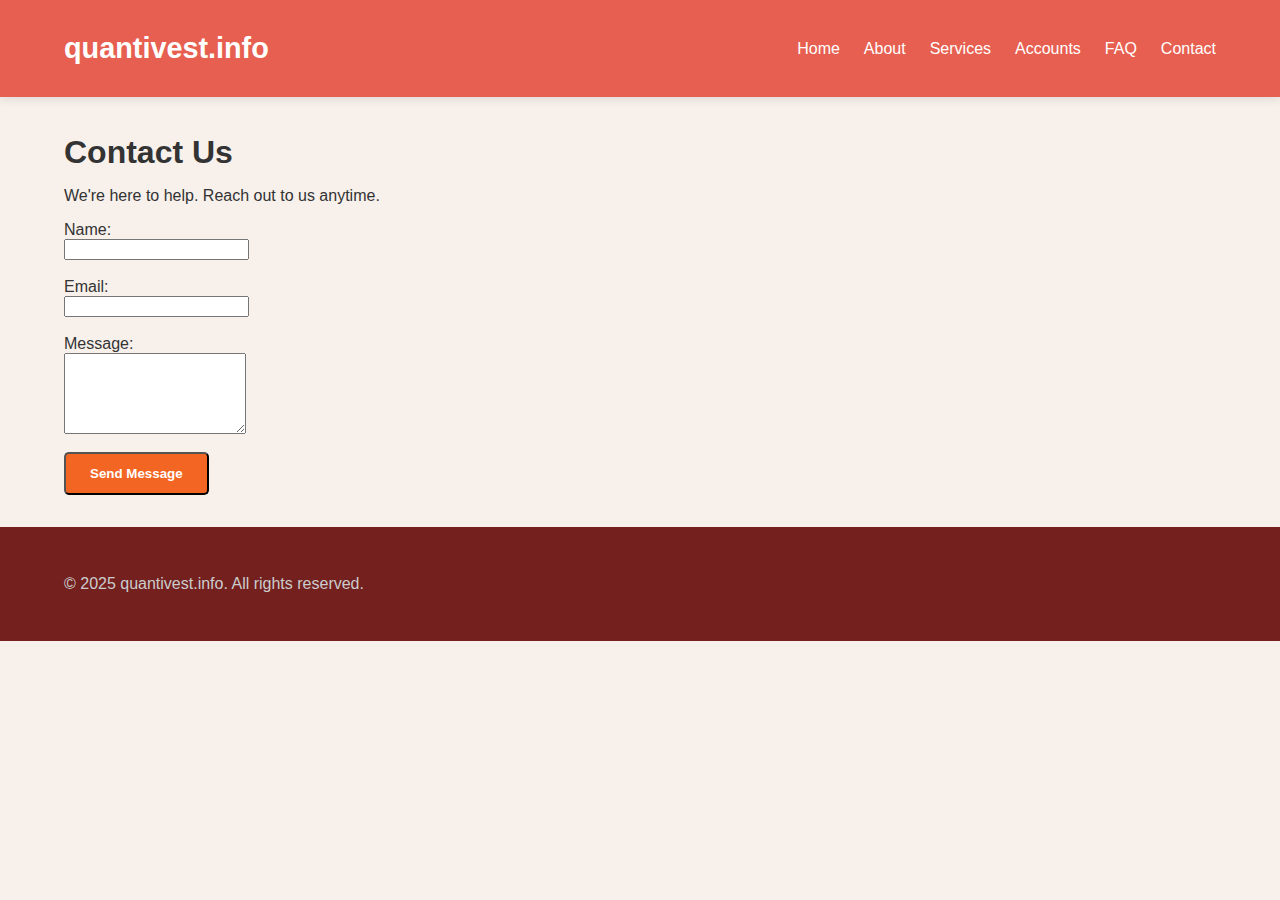
<file: contact.html>
<html lang="en">
<head>
  <meta charset="UTF-8">
  <title>Contact Us - quantivest.info</title>
  <link rel="stylesheet" href="style.css">
</head>
<body>
  <header class="main-header">
    <div class="container">
      <div class="logo">quantivest.info</div>
      <ul class="nav-links">
        <li><a href="index.html">Home</a></li>
        <li><a href="about.html">About</a></li>
        <li><a href="services.html">Services</a></li>
        <li><a href="accounts.html">Accounts</a></li>
        <li><a href="faq.html">FAQ</a></li>
        <li><a href="contact.html">Contact</a></li>
      </ul>
    </div>
  </header>
  <section class="container">
    <h1>Contact Us</h1>
    <p>We're here to help. Reach out to us anytime.</p>
    <form>
      <label for="name">Name:</label><br>
      <input type="text" id="name" name="name" required><br><br>

      <label for="email">Email:</label><br>
      <input type="email" id="email" name="email" required><br><br>

      <label for="message">Message:</label><br>
      <textarea id="message" name="message" rows="5" required></textarea><br><br>

      <button type="submit" class="btn-primary">Send Message</button>
    </form>
  </section>
  <footer class="main-footer">
    <div class="container">
      <p>&copy; 2025 quantivest.info. All rights reserved.</p>
    </div>
  </footer>
</body>
</html>
</file>
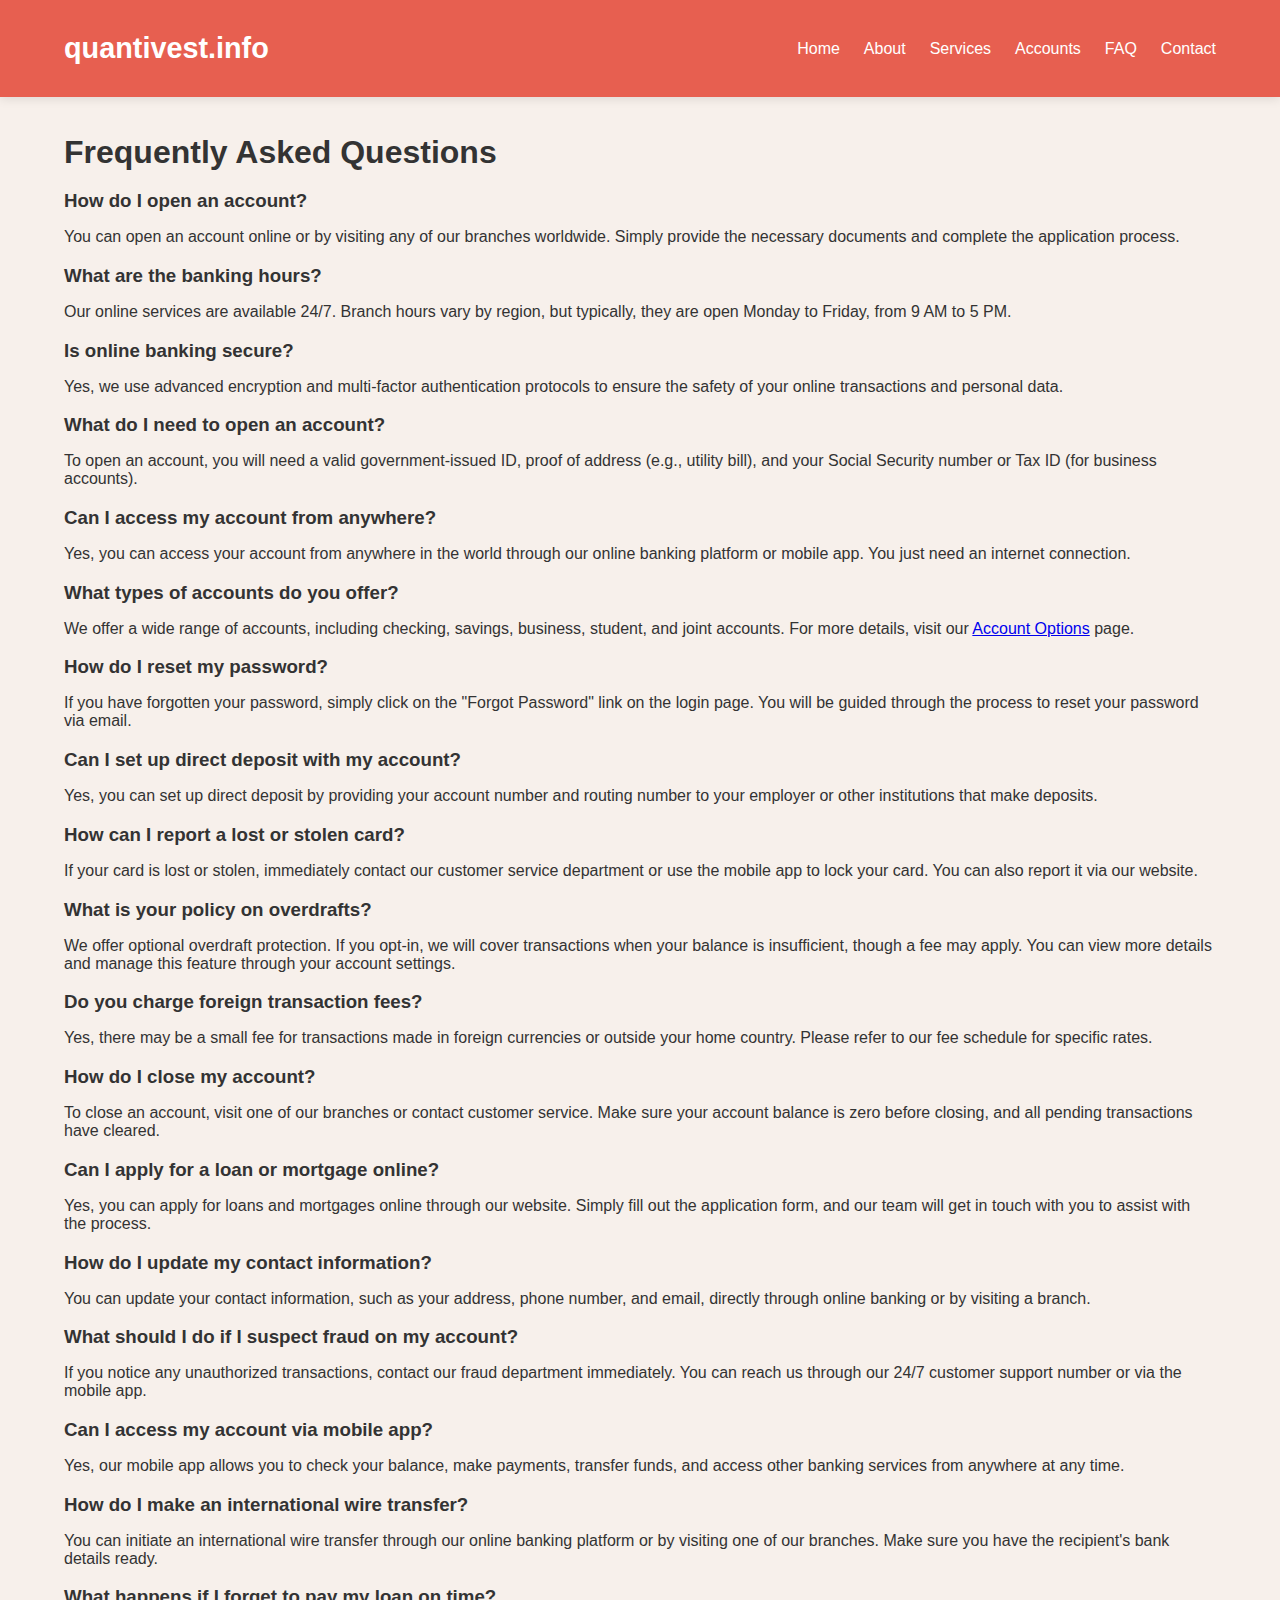
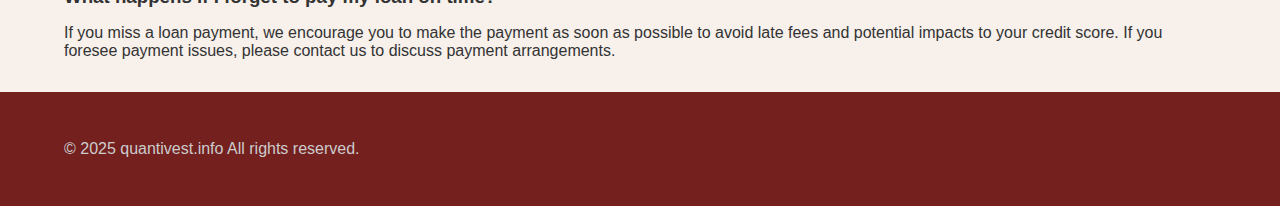
<file: faq.html>
<html lang="en">

<head>
  <meta charset="UTF-8">
  <title>FAQ - quantivest.info</title>
  <link rel="stylesheet" href="style.css">
</head>

<body>
  <header class="main-header">
    <div class="container">
      <div class="logo">quantivest.info</div>
      <ul class="nav-links">
        <li><a href="index.html">Home</a></li>
        <li><a href="about.html">About</a></li>
        <li><a href="services.html">Services</a></li>
        <li><a href="accounts.html">Accounts</a></li>
        <li><a href="faq.html">FAQ</a></li>
        <li><a href="contact.html">Contact</a></li>
      </ul>
    </div>
  </header>
  <section class="container">
    <h1>Frequently Asked Questions</h1>

    <h3>How do I open an account?</h3>
    <p>You can open an account online or by visiting any of our branches worldwide. Simply provide the necessary
      documents and complete the application process.</p>

    <h3>What are the banking hours?</h3>
    <p>Our online services are available 24/7. Branch hours vary by region, but typically, they are open Monday to
      Friday, from 9 AM to 5 PM.</p>

    <h3>Is online banking secure?</h3>
    <p>Yes, we use advanced encryption and multi-factor authentication protocols to ensure the safety of your online
      transactions and personal data.</p>

    <h3>What do I need to open an account?</h3>
    <p>To open an account, you will need a valid government-issued ID, proof of address (e.g., utility bill), and your
      Social Security number or Tax ID (for business accounts).</p>

    <h3>Can I access my account from anywhere?</h3>
    <p>Yes, you can access your account from anywhere in the world through our online banking platform or mobile app.
      You just need an internet connection.</p>

    <h3>What types of accounts do you offer?</h3>
    <p>We offer a wide range of accounts, including checking, savings, business, student, and joint accounts. For more
      details, visit our <a href="accounts.html">Account Options</a> page.</p>

    <h3>How do I reset my password?</h3>
    <p>If you have forgotten your password, simply click on the "Forgot Password" link on the login page. You will be
      guided through the process to reset your password via email.</p>

    <h3>Can I set up direct deposit with my account?</h3>
    <p>Yes, you can set up direct deposit by providing your account number and routing number to your employer or other
      institutions that make deposits.</p>

    <h3>How can I report a lost or stolen card?</h3>
    <p>If your card is lost or stolen, immediately contact our customer service department or use the mobile app to lock
      your card. You can also report it via our website.</p>

    <h3>What is your policy on overdrafts?</h3>
    <p>We offer optional overdraft protection. If you opt-in, we will cover transactions when your balance is
      insufficient, though a fee may apply. You can view more details and manage this feature through your account
      settings.</p>

    <h3>Do you charge foreign transaction fees?</h3>
    <p>Yes, there may be a small fee for transactions made in foreign currencies or outside your home country. Please
      refer to our fee schedule for specific rates.</p>

    <h3>How do I close my account?</h3>
    <p>To close an account, visit one of our branches or contact customer service. Make sure your account balance is
      zero before closing, and all pending transactions have cleared.</p>

    <h3>Can I apply for a loan or mortgage online?</h3>
    <p>Yes, you can apply for loans and mortgages online through our website. Simply fill out the application form, and
      our team will get in touch with you to assist with the process.</p>

    <h3>How do I update my contact information?</h3>
    <p>You can update your contact information, such as your address, phone number, and email, directly through online
      banking or by visiting a branch.</p>

    <h3>What should I do if I suspect fraud on my account?</h3>
    <p>If you notice any unauthorized transactions, contact our fraud department immediately. You can reach us through
      our 24/7 customer support number or via the mobile app.</p>

    <h3>Can I access my account via mobile app?</h3>
    <p>Yes, our mobile app allows you to check your balance, make payments, transfer funds, and access other banking
      services from anywhere at any time.</p>

    <h3>How do I make an international wire transfer?</h3>
    <p>You can initiate an international wire transfer through our online banking platform or by visiting one of our
      branches. Make sure you have the recipient's bank details ready.</p>

    <h3>What happens if I forget to pay my loan on time?</h3>
    <p>If you miss a loan payment, we encourage you to make the payment as soon as possible to avoid late fees and
      potential impacts to your credit score. If you foresee payment issues, please contact us to discuss payment
      arrangements.</p>

  </section>

  <footer class="main-footer">
    <div class="container">
      <p>&copy; 2025 quantivest.info All rights reserved.</p>
    </div>
  </footer>
</body>

</html>
</file>
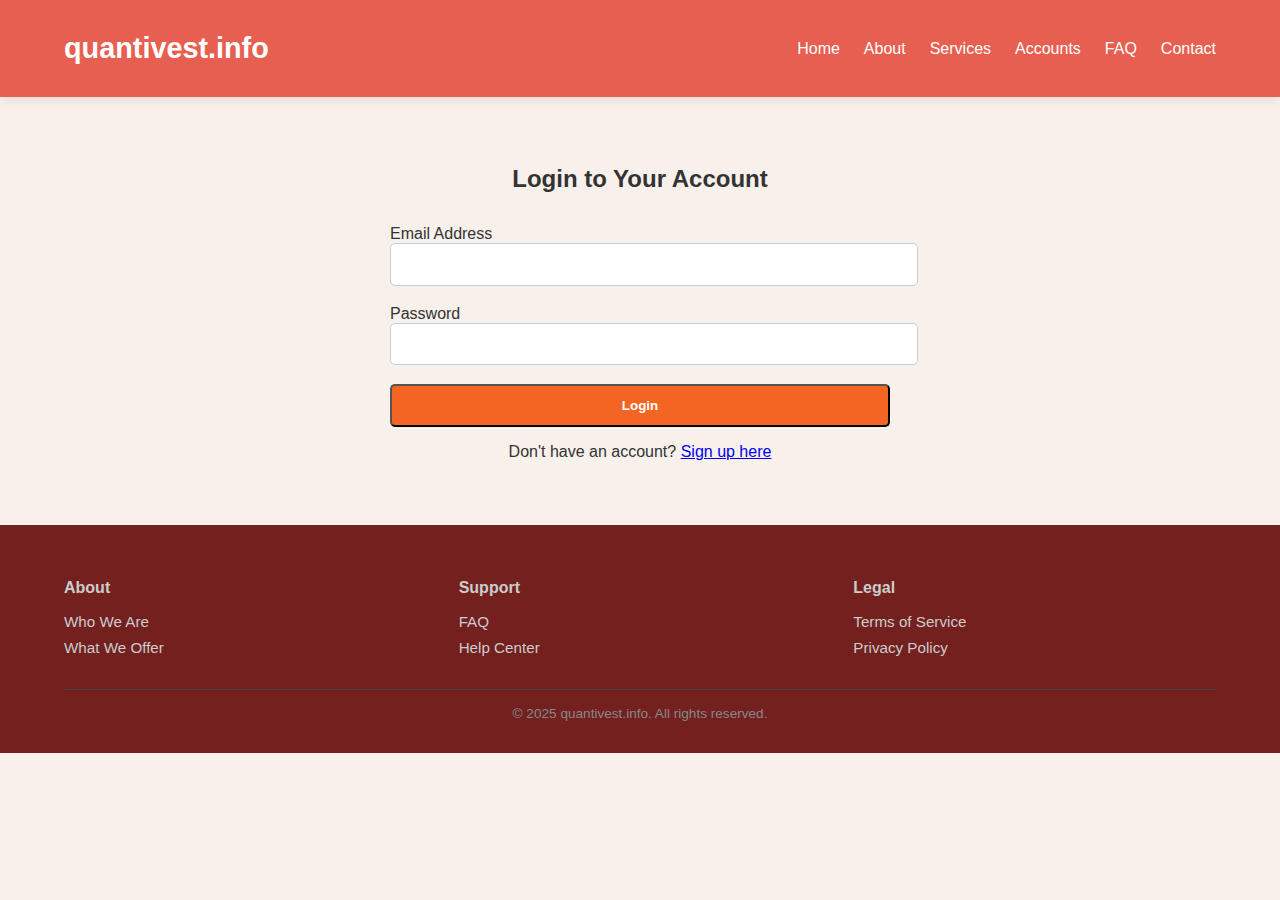
<file: login.html>
<!DOCTYPE html>
<html lang="en">
<head>
  <meta charset="UTF-8" />
  <meta name="viewport" content="width=device-width, initial-scale=1.0"/>
  <title>Login - quantivest.info</title>
  <link rel="stylesheet" href="style.css" />
</head>
<body>

  <!-- Header -->
  <header class="main-header">
    <div class="container">
      <div class="logo">quantivest.info</div>
      <ul class="nav-links">
        <li><a href="index.html">Home</a></li>
        <li><a href="about.html">About</a></li>
        <li><a href="services.html">Services</a></li>
        <li><a href="accounts.html">Accounts</a></li>
        <li><a href="faq.html">FAQ</a></li>
        <li><a href="contact.html">Contact</a></li>
      </ul>
    </div>
  </header>

  <!-- Login Form -->
  <section class="container" style="max-width: 500px; padding: 3rem 1rem;">
    <h2 style="text-align: center; margin-bottom: 2rem;">Login to Your Account</h2>
    <form style="display: flex; flex-direction: column; gap: 1.2rem;">
      <div>
        <label for="email">Email Address</label><br/>
        <input type="email" id="email" name="email" required
               style="width: 100%; padding: 0.8rem; border-radius: 5px; border: 1px solid #ccc;" />
      </div>
      <div>
        <label for="password">Password</label><br/>
        <input type="password" id="password" name="password" required
               style="width: 100%; padding: 0.8rem; border-radius: 5px; border: 1px solid #ccc;" />
      </div>
      <button type="submit" class="btn-primary" style="width: 100%;">Login</button>
    </form>
    <p style="text-align: center; margin-top: 1rem;">
      Don't have an account? <a href="signup.html">Sign up here</a>
    </p>
  </section>

  <!-- Footer -->
  <footer class="main-footer">
    <div class="container">
      <div class="footer-columns">
        <div>
          <h4>About</h4>
          <ul>
            <li><a href="about.html">Who We Are</a></li>
            <li><a href="services.html">What We Offer</a></li>
          </ul>
        </div>
        <div>
          <h4>Support</h4>
          <ul>
            <li><a href="faq.html">FAQ</a></li>
            <li><a href="contact.html">Help Center</a></li>
          </ul>
        </div>
        <div>
          <h4>Legal</h4>
          <ul>
            <li><a href="#">Terms of Service</a></li>
            <li><a href="#">Privacy Policy</a></li>
          </ul>
        </div>
      </div>
      <div class="footer-bottom">
        &copy; 2025 quantivest.info. All rights reserved.
      </div>
    </div>
  </footer>

</body>
</html>
</file>
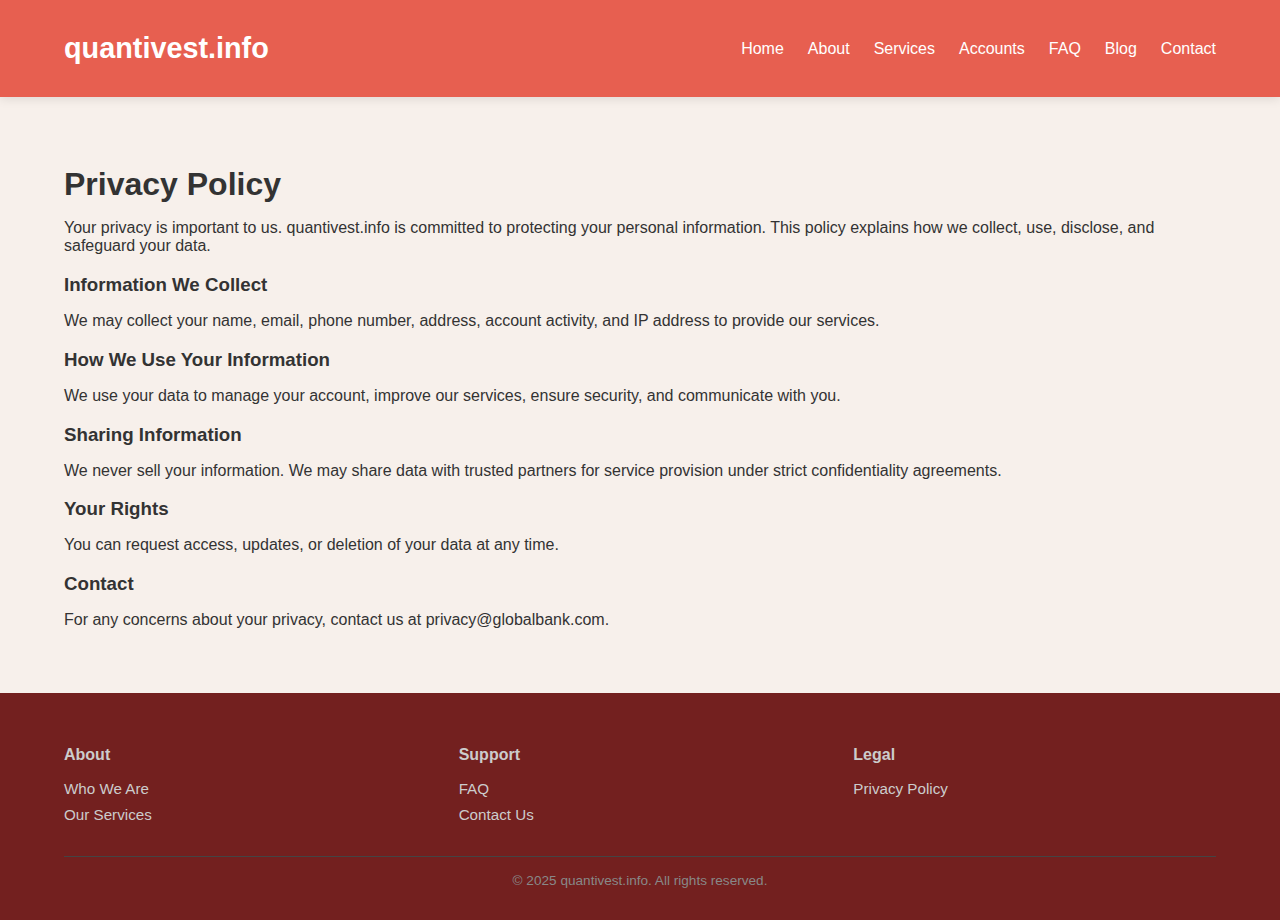
<file: privacy.html>
<html lang="en">
<head>
  <meta charset="UTF-8">
  <meta name="viewport" content="width=device-width, initial-scale=1.0">
  <title>Privacy Policy - quantivest.info</title>
  <link rel="stylesheet" href="style.css">
</head>
<body>
  <header class="main-header">
    <div class="container">
      <div class="logo">quantivest.info</div>
      <ul class="nav-links">
        <li><a href="index.html">Home</a></li>
        <li><a href="about.html">About</a></li>
        <li><a href="services.html">Services</a></li>
        <li><a href="accounts.html">Accounts</a></li>
        <li><a href="faq.html">FAQ</a></li>
        <li><a href="blog.html">Blog</a></li>
        <li><a href="contact.html">Contact</a></li>
      </ul>
    </div>
  </header>

  <section class="container" style="padding: 3rem 1rem;">
    <h1>Privacy Policy</h1>
    <p>Your privacy is important to us. quantivest.info is committed to protecting your personal information. This policy explains how we collect, use, disclose, and safeguard your data.</p>

    <h3>Information We Collect</h3>
    <p>We may collect your name, email, phone number, address, account activity, and IP address to provide our services.</p>

    <h3>How We Use Your Information</h3>
    <p>We use your data to manage your account, improve our services, ensure security, and communicate with you.</p>

    <h3>Sharing Information</h3>
    <p>We never sell your information. We may share data with trusted partners for service provision under strict confidentiality agreements.</p>

    <h3>Your Rights</h3>
    <p>You can request access, updates, or deletion of your data at any time.</p>

    <h3>Contact</h3>
    <p>For any concerns about your privacy, contact us at privacy@globalbank.com.</p>
  </section>

  <footer class="main-footer">
    <div class="container">
      <div class="footer-columns">
        <div>
          <h4>About</h4>
          <ul>
            <li><a href="about.html">Who We Are</a></li>
            <li><a href="services.html">Our Services</a></li>
          </ul>
        </div>
        <div>
          <h4>Support</h4>
          <ul>
            <li><a href="faq.html">FAQ</a></li>
            <li><a href="contact.html">Contact Us</a></li>
          </ul>
        </div>
        <div>
          <h4>Legal</h4>
          <ul>
            <li><a href="privacy-policy.html">Privacy Policy</a></li>
          </ul>
        </div>
      </div>
      <div class="footer-bottom">&copy; 2025 quantivest.info. All rights reserved.</div>
    </div>
  </footer>
</body>
</html>
</file>
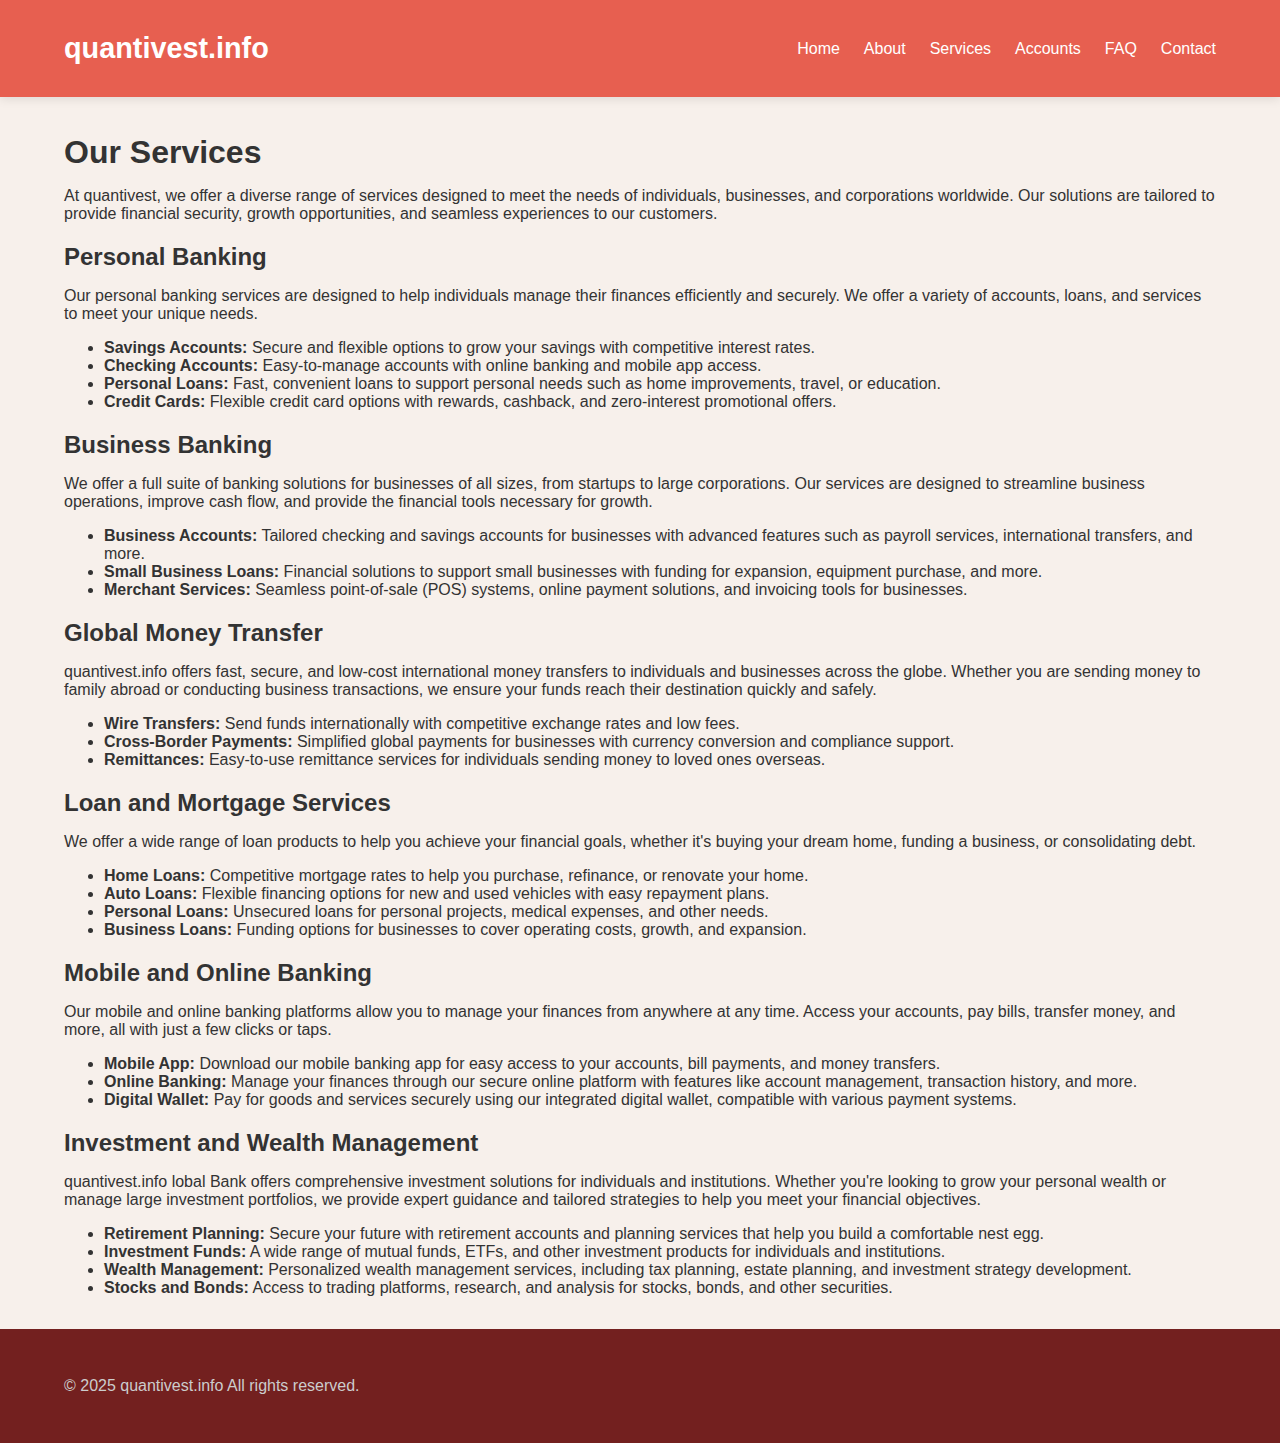
<file: services.html>
<html lang="en">
<head>
  <meta charset="UTF-8">
  <title>Services - quantivest.info</title>
  <link rel="stylesheet" href="style.css">
</head>
<body>
  <header class="main-header">
    <div class="container">
      <div class="logo">quantivest.info</div>
      <ul class="nav-links">
        <li><a href="index.html">Home</a></li>
        <li><a href="about.html">About</a></li>
        <li><a href="services.html">Services</a></li>
        <li><a href="accounts.html">Accounts</a></li>
        <li><a href="faq.html">FAQ</a></li>
        <li><a href="contact.html">Contact</a></li>
      </ul>
    </div>
  </header>
<section class="container">
  <h1>Our Services</h1>
  <p>At quantivest, we offer a diverse range of services designed to meet the needs of individuals, businesses, and corporations worldwide. Our solutions are tailored to provide financial security, growth opportunities, and seamless experiences to our customers.</p>
  
  <h2>Personal Banking</h2>
  <p>Our personal banking services are designed to help individuals manage their finances efficiently and securely. We offer a variety of accounts, loans, and services to meet your unique needs.</p>
  <ul>
    <li><strong>Savings Accounts:</strong> Secure and flexible options to grow your savings with competitive interest rates.</li>
    <li><strong>Checking Accounts:</strong> Easy-to-manage accounts with online banking and mobile app access.</li>
    <li><strong>Personal Loans:</strong> Fast, convenient loans to support personal needs such as home improvements, travel, or education.</li>
    <li><strong>Credit Cards:</strong> Flexible credit card options with rewards, cashback, and zero-interest promotional offers.</li>
  </ul>
  
  <h2>Business Banking</h2>
  <p>We offer a full suite of banking solutions for businesses of all sizes, from startups to large corporations. Our services are designed to streamline business operations, improve cash flow, and provide the financial tools necessary for growth.</p>
  <ul>
    <li><strong>Business Accounts:</strong> Tailored checking and savings accounts for businesses with advanced features such as payroll services, international transfers, and more.</li>
    <li><strong>Small Business Loans:</strong> Financial solutions to support small businesses with funding for expansion, equipment purchase, and more.</li>
    <li><strong>Merchant Services:</strong> Seamless point-of-sale (POS) systems, online payment solutions, and invoicing tools for businesses.</li>
  </ul>

  <h2>Global Money Transfer</h2>
  <p>quantivest.info offers fast, secure, and low-cost international money transfers to individuals and businesses across the globe. Whether you are sending money to family abroad or conducting business transactions, we ensure your funds reach their destination quickly and safely.</p>
  <ul>
    <li><strong>Wire Transfers:</strong> Send funds internationally with competitive exchange rates and low fees.</li>
    <li><strong>Cross-Border Payments:</strong> Simplified global payments for businesses with currency conversion and compliance support.</li>
    <li><strong>Remittances:</strong> Easy-to-use remittance services for individuals sending money to loved ones overseas.</li>
  </ul>

  <h2>Loan and Mortgage Services</h2>
  <p>We offer a wide range of loan products to help you achieve your financial goals, whether it's buying your dream home, funding a business, or consolidating debt.</p>
  <ul>
    <li><strong>Home Loans:</strong> Competitive mortgage rates to help you purchase, refinance, or renovate your home.</li>
    <li><strong>Auto Loans:</strong> Flexible financing options for new and used vehicles with easy repayment plans.</li>
    <li><strong>Personal Loans:</strong> Unsecured loans for personal projects, medical expenses, and other needs.</li>
    <li><strong>Business Loans:</strong> Funding options for businesses to cover operating costs, growth, and expansion.</li>
  </ul>

  <h2>Mobile and Online Banking</h2>
  <p>Our mobile and online banking platforms allow you to manage your finances from anywhere at any time. Access your accounts, pay bills, transfer money, and more, all with just a few clicks or taps.</p>
  <ul>
    <li><strong>Mobile App:</strong> Download our mobile banking app for easy access to your accounts, bill payments, and money transfers.</li>
    <li><strong>Online Banking:</strong> Manage your finances through our secure online platform with features like account management, transaction history, and more.</li>
    <li><strong>Digital Wallet:</strong> Pay for goods and services securely using our integrated digital wallet, compatible with various payment systems.</li>
  </ul>

  <h2>Investment and Wealth Management</h2>
  <p>quantivest.info lobal Bank offers comprehensive investment solutions for individuals and institutions. Whether you're looking to grow your personal wealth or manage large investment portfolios, we provide expert guidance and tailored strategies to help you meet your financial objectives.</p>
  <ul>
    <li><strong>Retirement Planning:</strong> Secure your future with retirement accounts and planning services that help you build a comfortable nest egg.</li>
    <li><strong>Investment Funds:</strong> A wide range of mutual funds, ETFs, and other investment products for individuals and institutions.</li>
    <li><strong>Wealth Management:</strong> Personalized wealth management services, including tax planning, estate planning, and investment strategy development.</li>
    <li><strong>Stocks and Bonds:</strong> Access to trading platforms, research, and analysis for stocks, bonds, and other securities.</li>
  </ul>

</section>

  <footer class="main-footer">
    <div class="container">
      <p>&copy; 2025 quantivest.info All rights reserved.</p>
    </div>
  </footer>
</body>
</html>
</file>
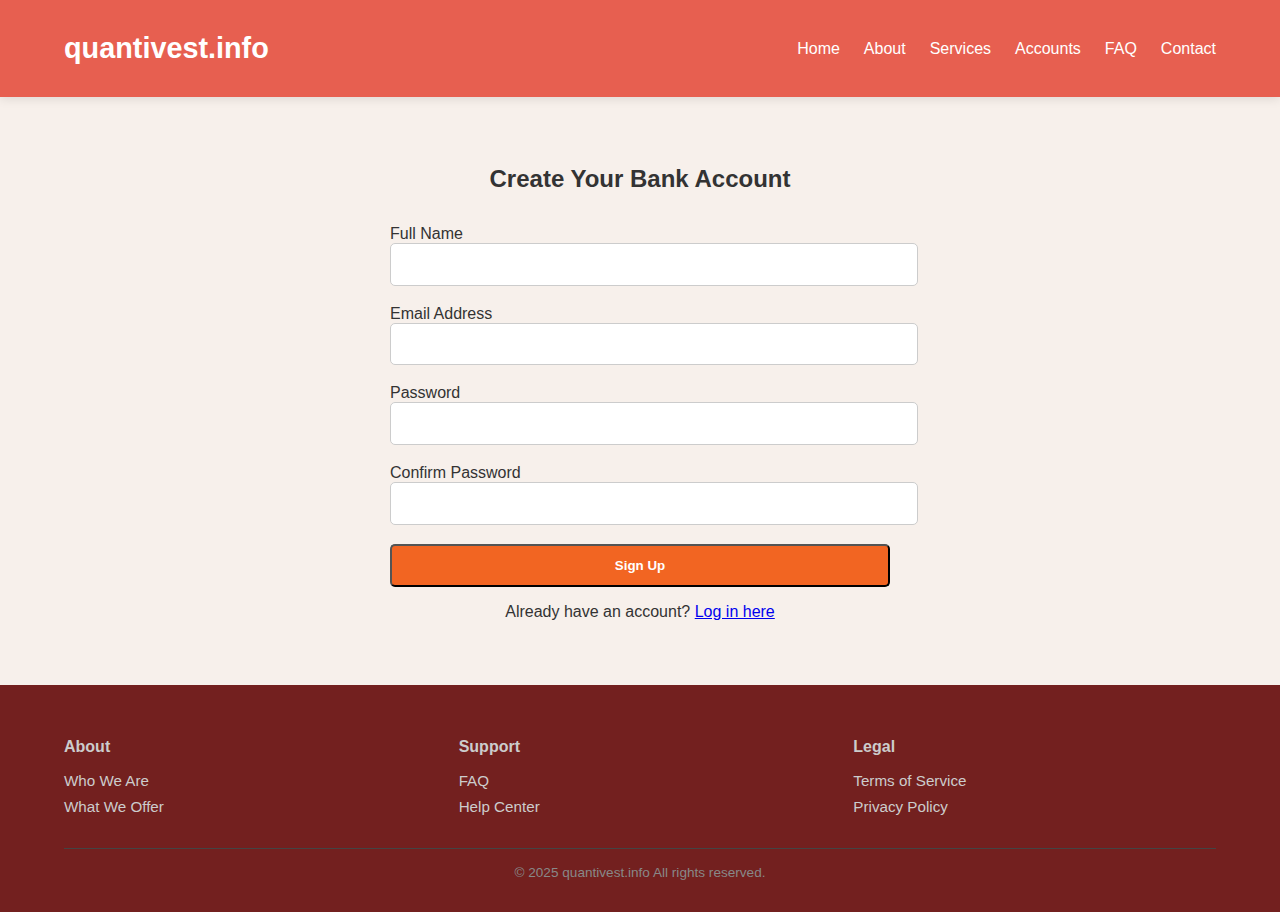
<file: signup.html>
<!DOCTYPE html>
<html lang="en">
<head>
  <meta charset="UTF-8" />
  <meta name="viewport" content="width=device-width, initial-scale=1.0"/>
  <title>Sign Up - quantivest.info</title>
  <link rel="stylesheet" href="style.css" />
</head>
<body>

  <!-- Header -->
  <header class="main-header">
    <div class="container">
      <div class="logo">quantivest.info</div>
      <ul class="nav-links">
        <li><a href="index.html">Home</a></li>
        <li><a href="about.html">About</a></li>
        <li><a href="services.html">Services</a></li>
        <li><a href="accounts.html">Accounts</a></li>
        <li><a href="faq.html">FAQ</a></li>
        <li><a href="contact.html">Contact</a></li>
      </ul>
    </div>
  </header>

  <!-- Sign Up Form -->
  <section class="container" style="max-width: 500px; padding: 3rem 1rem;">
    <h2 style="text-align: center; margin-bottom: 2rem;">Create Your Bank Account</h2>
    <form style="display: flex; flex-direction: column; gap: 1.2rem;">
      <div>
        <label for="fullname">Full Name</label><br/>
        <input type="text" id="fullname" name="fullname" required
               style="width: 100%; padding: 0.8rem; border-radius: 5px; border: 1px solid #ccc;" />
      </div>
      <div>
        <label for="email">Email Address</label><br/>
        <input type="email" id="email" name="email" required
               style="width: 100%; padding: 0.8rem; border-radius: 5px; border: 1px solid #ccc;" />
      </div>
      <div>
        <label for="password">Password</label><br/>
        <input type="password" id="password" name="password" required
               style="width: 100%; padding: 0.8rem; border-radius: 5px; border: 1px solid #ccc;" />
      </div>
      <div>
        <label for="confirm-password">Confirm Password</label><br/>
        <input type="password" id="confirm-password" name="confirm-password" required
               style="width: 100%; padding: 0.8rem; border-radius: 5px; border: 1px solid #ccc;" />
      </div>
      <button type="submit" class="btn-primary" style="width: 100%;">Sign Up</button>
    </form>
    <p style="text-align: center; margin-top: 1rem;">
      Already have an account? <a href="login.html">Log in here</a>
    </p>
  </section>

  <!-- Footer -->
  <footer class="main-footer">
    <div class="container">
      <div class="footer-columns">
        <div>
          <h4>About</h4>
          <ul>
            <li><a href="about.html">Who We Are</a></li>
            <li><a href="services.html">What We Offer</a></li>
          </ul>
        </div>
        <div>
          <h4>Support</h4>
          <ul>
            <li><a href="faq.html">FAQ</a></li>
            <li><a href="contact.html">Help Center</a></li>
          </ul>
        </div>
        <div>
          <h4>Legal</h4>
          <ul>
            <li><a href="#">Terms of Service</a></li>
            <li><a href="#">Privacy Policy</a></li>
          </ul>
        </div>
      </div>
      <div class="footer-bottom">
        &copy; 2025 quantivest.info All rights reserved.
      </div>
    </div>
  </footer>

</body>
</html>
</file>
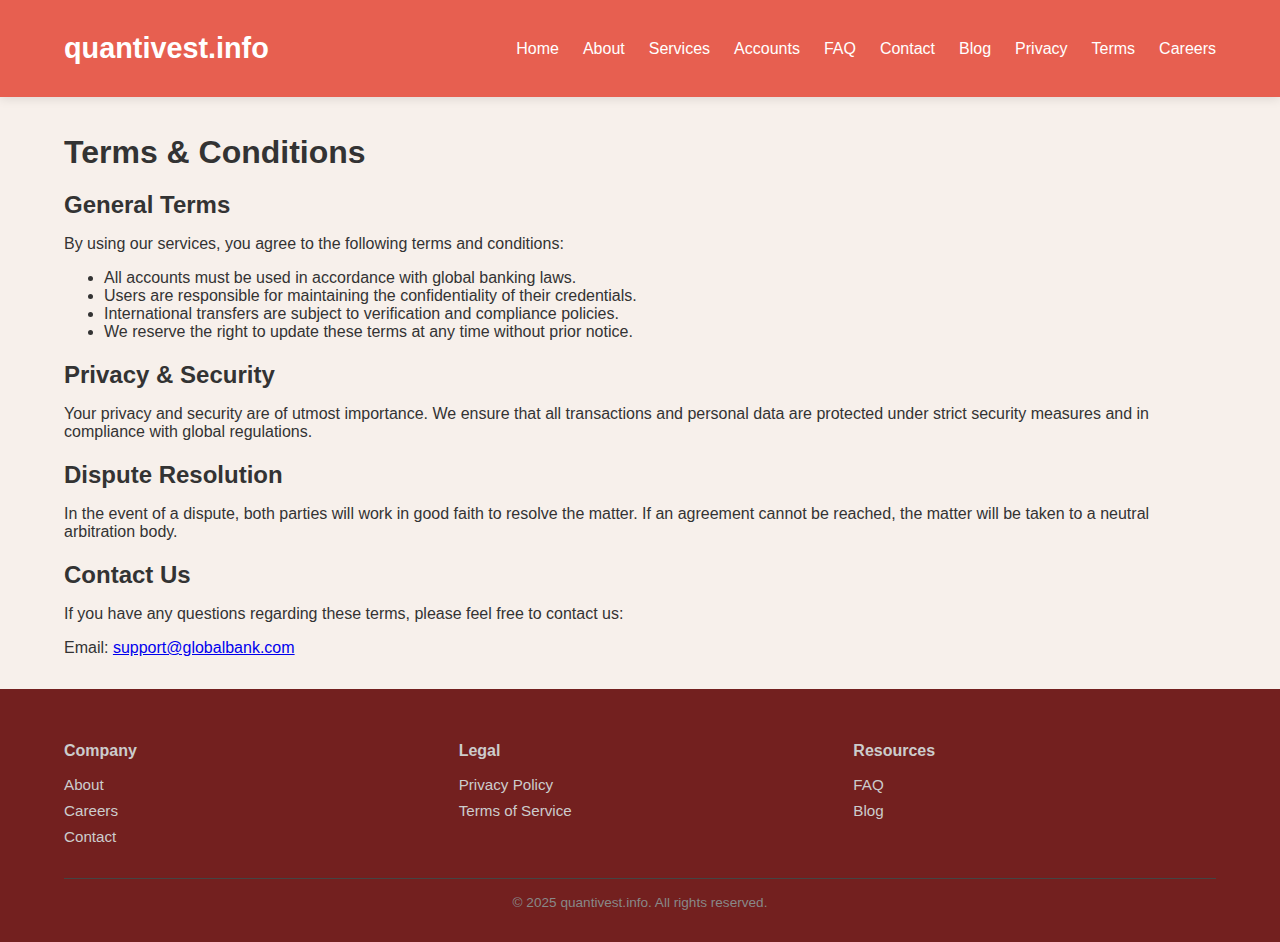
<file: terms.html>
<!DOCTYPE html>
<html lang="en">
<head>
  <meta charset="UTF-8" />
  <meta name="viewport" content="width=device-width, initial-scale=1.0"/>
  <title>Terms & Conditions -quantivest.info</title>
  <link rel="stylesheet" href="style.css" />
</head>
<body>
  <header class="main-header">
    <div class="container">
      <div class="logo">quantivest.info</div>
      <ul class="nav-links">
        <li><a href="index.html">Home</a></li>
        <li><a href="about.html">About</a></li>
        <li><a href="services.html">Services</a></li>
        <li><a href="accounts.html">Accounts</a></li>
        <li><a href="faq.html">FAQ</a></li>
        <li><a href="contact.html">Contact</a></li>
        <li><a href="blog.html">Blog</a></li>
        <li><a href="privacy.html">Privacy</a></li>
        <li><a href="terms.html" class="active">Terms</a></li>
        <li><a href="careers.html">Careers</a></li>
      </ul>
    </div>
  </header>

  <main class="container">
    <h1>Terms & Conditions</h1>
    <section>
      <h2>General Terms</h2>
      <p>By using our services, you agree to the following terms and conditions:</p>
      <ul>
        <li>All accounts must be used in accordance with global banking laws.</li>
        <li>Users are responsible for maintaining the confidentiality of their credentials.</li>
        <li>International transfers are subject to verification and compliance policies.</li>
        <li>We reserve the right to update these terms at any time without prior notice.</li>
      </ul>
    </section>
    <section>
      <h2>Privacy & Security</h2>
      <p>Your privacy and security are of utmost importance. We ensure that all transactions and personal data are protected under strict security measures and in compliance with global regulations.</p>
    </section>
    <section>
      <h2>Dispute Resolution</h2>
      <p>In the event of a dispute, both parties will work in good faith to resolve the matter. If an agreement cannot be reached, the matter will be taken to a neutral arbitration body.</p>
    </section>
    <section>
      <h2>Contact Us</h2>
      <p>If you have any questions regarding these terms, please feel free to contact us:</p>
      <p>Email: <a href="mailto:support@globalbank.com">support@globalbank.com</a></p>
    </section>
  </main>

  <footer class="main-footer">
    <div class="container">
      <div class="footer-columns">
        <div>
          <h4>Company</h4>
          <ul>
            <li><a href="about.html">About</a></li>
            <li><a href="careers.html">Careers</a></li>
            <li><a href="contact.html">Contact</a></li>
          </ul>
        </div>
        <div>
          <h4>Legal</h4>
          <ul>
            <li><a href="privacy.html">Privacy Policy</a></li>
            <li><a href="terms.html">Terms of Service</a></li>
          </ul>
        </div>
        <div>
          <h4>Resources</h4>
          <ul>
            <li><a href="faq.html">FAQ</a></li>
            <li><a href="blog.html">Blog</a></li>
          </ul>
        </div>
      </div>
      <div class="footer-bottom">© 2025 quantivest.info. All rights reserved.</div>
    </div>
  </footer>
</body>
</html>
</file>
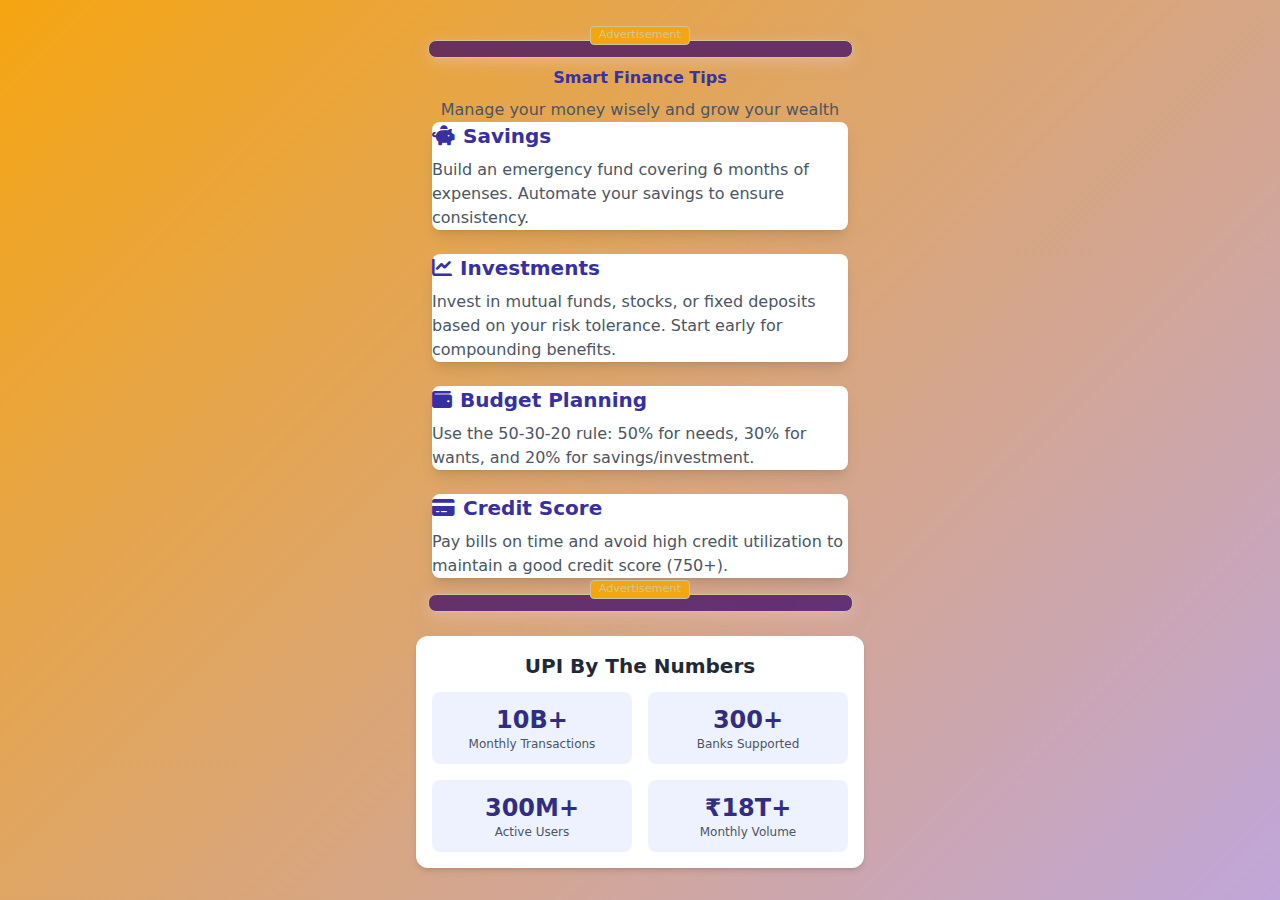
<file: game0610/page2.html>
<!DOCTYPE html>
<html lang="en">
<head>
    <meta charset="UTF-8">
    <meta name="viewport" content="width=device-width, initial-scale=1.0">
    <title>funds</title>
    <link href="/game0610/output.css" rel="stylesheet">
    <link rel="stylesheet" href="https://cdnjs.cloudflare.com/ajax/libs/animate.css/4.1.1/animate.min.css">
    <link rel="stylesheet" href="https://cdnjs.cloudflare.com/ajax/libs/font-awesome/6.4.0/css/all.min.css">




  <script async src="https://securepubads.g.doubleclick.net/tag/js/gpt.js"></script>

   

    <style>
         :root {
            --primary-dark: #f5a512;
            --primary-medium: #c0a6da;
            --primary-light: #bf9fdf;
            --accent-gold: #cfc59b;
            --accent-light: #d3cca7;
            --text-light: #f0e6ff;
            --text-dark: #d6c8e2;
            --shadow-dark: rgba(238, 195, 195, 0.5);
            --shadow-light: rgba(255, 204, 0, 0.3);
        }

        body {
            background: linear-gradient(135deg, var(--primary-dark) 0%, var(--primary-medium) 100%);
            min-height: 100vh;
            display: flex;
            flex-direction: column;
            align-items: center;
            font-family: 'Montserrat', sans-serif;
            margin: 0;
            padding: 0;
            width: 100%;
            overflow-x: hidden;
            color: var(--text-light);
        }

        .page-wrapper {
            width: 100%;
            max-width: 425px;
            margin: 0 auto;
            background: linear-gradient(180deg, #171718 0%, #111011 100%);
            min-height: 100vh;
            display: flex;
            flex-direction: column;
            align-items: center;
            box-shadow: 0 0 40px var(--shadow-dark);
            border-left: 1px solid var(--accent-gold);
            border-right: 1px solid var(--accent-gold);
        }

        .header {
            background: rgba(26, 0, 51, 0.95);
            backdrop-filter: blur(15px);
            width: 100%;
            padding: 1rem 0;
            box-shadow: 0 5px 25px var(--shadow-dark);
            position: sticky;
            top: 0;
            z-index: 1000;
            display: flex;
            justify-content: center;
            border-bottom: 3px solid var(--accent-gold);
        }

        .header-content {
            width: 100%;
            max-width: 425px;
            margin: 0 auto;
            display: flex;
            align-items: center;
            justify-content: center;
            padding: 0 1.5rem;
        }

        .logo {
            font-size: 1.75rem;
            font-weight: 900;
            color: var(--accent-gold);
            text-decoration: none;
            text-transform: uppercase;
            letter-spacing: 2px;
            text-shadow: 0 2px 10px var(--shadow-light);
            transition: all 0.3s ease;
            font-family: 'Orbitron', sans-serif;
        }

        .logo:hover {
            color: var(--accent-light);
            text-shadow: 0 4px 20px var(--shadow-light);
        }

        .logo img {
            height: 50px;
            width: auto;
            display: block;
        }

        #banner-ad {
            width: 100%;
            max-width: 425px;
            margin: 1rem auto 0.5rem;
            padding: 0.5rem;
            background: rgba(51, 0, 102, 0.7);
            box-shadow: 0 4px 15px var(--shadow-dark);
            border-radius: 8px;
            position: relative;
            text-align: center;
            border: 1px solid var(--accent-gold);
        }

        #banner-ad::before {
            content: "Advertisement";
            position: absolute;
            top: -15px;
            left: 50%;
            transform: translateX(-50%);
            font-size: 0.7rem;
            font-weight: 500;
            color: var(--accent-gold);
            background: var(--primary-dark);
            padding: 0 8px;
            border-radius: 4px;
            border: 1px solid var(--accent-gold);
        }

        .ad-divider {
            width: 90%;
            max-width: 425px;
            height: 1px;
            background: linear-gradient(90deg, transparent, var(--accent-gold), transparent);
            margin: 0.5rem auto;
        }

        .buttons-container-mobile {
            width: 100%;
            display: flex;
            flex-direction: column;
            align-items: center;
            margin: 1.5rem 0;
        }

        .btn-verify {
            width: 90%;
            padding: 1.2rem;
            border-radius: 15px;
            font-weight: 700;
            border: none;
            font-size: 1.15rem;
            transition: all 0.3s ease;
            display: flex;
            align-items: center;
            justify-content: center;
            gap: 12px;
            cursor: pointer;
            margin-bottom: 1.5rem;
            color: var(--text-dark);
            box-shadow: 0 8px 25px var(--shadow-dark);
            text-transform: uppercase;
            letter-spacing: 1.5px;
            position: relative;
            overflow: hidden;
            font-family: 'Orbitron', sans-serif;
        }

        .btn-above-18 {
            background: linear-gradient(45deg, var(--accent-gold), var(--accent-light));
        }

        .btn-below-18 {
            background: linear-gradient(45deg, #9933ff, #cc99ff);
        }

        .btn-verify::before {
            content: '';
            position: absolute;
            top: 50%;
            left: 50%;
            width: 0;
            height: 0;
            background: rgba(255, 255, 255, 0.3);
            border-radius: 50%;
            transform: translate(-50%, -50%);
            transition: width 0.5s ease, height 0.5s ease;
        }

        .feature-item:hover i {
            transform: scale(1.1) rotate(10deg);
            background: linear-gradient(135deg, var(--accent-gold), var(--accent-light));
        }

        .feature-item span {
            font-size: 1rem;
            font-weight: 700;
            color: var(--text-light);
            transition: all 0.3s ease;
        }

        .feature-item:hover span {
            color: var(--accent-gold);
        }

        .feature-benefits {
            width: 100%;
            list-style-type: none;
            padding: 0 0.5rem;
            margin: 1rem 0;
            font-size: 0.9rem;
            color: var(--text-light);
            font-weight: 500;
        }

        .feature-benefits li {
            margin-bottom: 0.75rem;
            display: flex;
            align-items: center;
            gap: 8px;
        }

        .feature-benefits li::before {
            content: "\f058";
            font-family: "Font Awesome 6 Free";
            font-weight: 900;
            color: var(--accent-gold);
            font-size: 1rem;
        }

        .content-warning {
            width: 100%;
            background: rgba(51, 0, 102, 0.5);
            border: 2px solid var(--accent-gold);
            border-radius: 15px;
            padding: 1.5rem;
            margin: 1.5rem 0;
            box-shadow: 0 6px 20px var(--shadow-dark);
        }

        .content-warning h3 {
            color: var(--accent-gold);
            font-size: 1.15rem;
            margin-bottom: 1rem;
            display: flex;
            align-items: center;
            gap: 10px;
            font-weight: 700;
            text-transform: uppercase;
            font-family: 'Orbitron', sans-serif;
        }

        .content-warning ul {
            color: var(--text-light);
            margin: 0;
            padding: 0;
            list-style-type: none;
            font-size: 1rem;
            font-weight: 500;
        }

        .content-warning ul li {
            margin-bottom: 0.75rem;
            display: flex;
            align-items: center;
            gap: 10px;
            transition: transform 0.3s ease;
        }

        .content-warning ul li:hover {
            transform: translateX(5px);
            color: var(--accent-gold);
        }

        .footer-links {
            width: 100%;
            text-align: center;
            padding: 1.5rem 0;
            border-top: 2px solid var(--accent-gold);
            margin-top: 0;
            background: rgba(26, 0, 51, 0.95);
        }

        .footer-links a {
            color: var(--accent-gold);
            text-decoration: none;
            margin: 0 15px;
            font-size: 0.95rem;
            transition: all 0.3s ease;
            display: inline-flex;
            align-items: center;
            gap: 6px;
            font-weight: 700;
            font-family: 'Orbitron', sans-serif;
        }

        .footer-links a:hover {
            color: var(--accent-light);
            transform: translateY(-3px);
            text-shadow: 0 0 10px var(--shadow-light);
        }

        .footer-links a i {
            font-size: 1.1rem;
        }
    </style>


</head>
<body class="bg-gray-100 font-sans px-4 py-6">
    <div class="w-full max-w-md mx-auto">
        <!-- Ad Space Top -->
         <div id="banner-ad" class="ads-box">
            <div id="ad-slot-1" class="ad-container"></div>
        </div>
        
          <header class="text-center py-10 animate__animated animate__fadeInDown">
            <h1 class="text-4xl font-bold text-indigo-800">Smart Finance Tips</h1>
            <p class="text-gray-600 mt-2">Manage your money wisely and grow your wealth</p>
        </header>

        <!-- Finance Categories -->
        <!-- Finance Categories -->
        <section class="px-4 md:px-8 max-w-full mx-auto">
            <div class="grid grid-cols-1 md:grid-cols-2 gap-6">

                <!-- Savings -->
                <div
                    class="bg-white p-9 rounded-lg shadow-lg animate__animated animate__fadeInLeft w-full mx-auto mb-6">
                    <h2 class="text-xl font-semibold text-indigo-800 mb-2">
                        <i class="fas fa-piggy-bank mr-2"></i>Savings
                    </h2>
                    <p class="text-gray-600">
                        Build an emergency fund covering 6 months of expenses. Automate your savings to ensure
                        consistency.
                    </p>
                </div>

                <!-- Investment -->
                <div
                    class="bg-white p-9 rounded-lg shadow-lg animate__animated animate__fadeInRight w-full mx-auto mb-6">
                    <h2 class="text-xl font-semibold text-indigo-800 mb-2">
                        <i class="fas fa-chart-line mr-2"></i>Investments
                    </h2>
                    <p class="text-gray-600">
                        Invest in mutual funds, stocks, or fixed deposits based on your risk tolerance. Start early for
                        compounding benefits.
                    </p>
                </div>

                <!-- Budget Planning -->
                <div
                    class="bg-white p-9 rounded-lg shadow-lg animate__animated animate__fadeInLeft w-full mx-auto mb-6">
                    <h2 class="text-xl font-semibold text-indigo-800 mb-2">
                        <i class="fas fa-wallet mr-2"></i>Budget Planning
                    </h2>
                    <p class="text-gray-600">
                        Use the 50-30-20 rule: 50% for needs, 30% for wants, and 20% for savings/investment.
                    </p>
                </div>

                <!-- Credit Score -->
                <div class="bg-white p-9 rounded-lg shadow-lg animate__animated animate__fadeInRight w-full mx-auto">
                    <h2 class="text-xl font-semibold text-indigo-800 mb-2">
                        <i class="fas fa-credit-card mr-2"></i>Credit Score
                    </h2>
                    <p class="text-gray-600">
                        Pay bills on time and avoid high credit utilization to maintain a good credit score (750+).
                    </p>
                </div>

            </div>
        </section>
        
        
        <!-- Popular UPI Apps with real logos -->


        
        <!-- Ad Space Middle -->
          <div id="banner-ad" class="ads-box">
            <div id="ad-slot-2" class="ad-container"></div>
        </div>
        

        

        
        <!-- UPI Statistics -->
        <div class="mt-6 bg-white p-4 rounded-xl shadow-md animate__animated animate__fadeInUp" style="--animate-duration: 0.5s;">
            <h2 class="text-xl font-semibold text-gray-800 mb-3 text-center">UPI By The Numbers</h2>
            <div class="grid grid-cols-2 gap-4 text-center">
                <div class="bg-indigo-50 p-3 rounded-lg">
                    <div class="text-indigo-900 font-bold text-2xl">10B+</div>
                    <div class="text-gray-600 text-xs">Monthly Transactions</div>
                </div>
                <div class="bg-indigo-50 p-3 rounded-lg">
                    <div class="text-indigo-900 font-bold text-2xl">300+</div>
                    <div class="text-gray-600 text-xs">Banks Supported</div>
                </div>
                <div class="bg-indigo-50 p-3 rounded-lg">
                    <div class="text-indigo-900 font-bold text-2xl">300M+</div>
                    <div class="text-gray-600 text-xs">Active Users</div>
                </div>
                <div class="bg-indigo-50 p-3 rounded-lg">
                    <div class="text-indigo-900 font-bold text-2xl">₹18T+</div>
                    <div class="text-gray-600 text-xs">Monthly Volume</div>
                </div>
            </div>
        </div>
     
    </div>
    


    
    <div id="ad-anchor-slot"></div>

    <script>
        // Disable right-click
        document.addEventListener('contextmenu', function (e) {
            e.preventDefault();
            alert('Right-click is disabled to protect our content.');
        });

        // Disable keyboard shortcuts
        document.onkeydown = function (e) {
            if (
                (e.ctrlKey && (e.key === 'u' || e.key === 's' || e.key === 'c' || e.key === 'i' || e.key === 'j')) ||
                e.key === 'F12' ||
                (e.metaKey && e.altKey && e.key === 'i')
            ) {
                e.preventDefault();
                alert('Access to developer tools and source code is disabled to protect our content.');
                return false;
            }
            return true;
        };

        // Disable text selection
        document.addEventListener('selectstart', function (e) {
            e.preventDefault();
        });

        // Disable drag and drop
        document.addEventListener('dragstart', function (e) {
            e.preventDefault();
        });
    </script>

    <script>
        window.googletag = window.googletag || { cmd: [] };
        var anchorSlot;
        googletag.cmd.push(function () {
            anchorSlot = googletag.defineOutOfPageSlot('/23270265301/sahajanand_quantivest.info_native', googletag.enums.OutOfPageFormat.BOTTOM_ANCHOR);
            if (anchorSlot) {
                anchorSlot.addService(googletag.pubads());
            }
            googletag.pubads().enableSingleRequest();
            googletag.enableServices();
        });
    </script>

    <script>
        (function () {
            document.addEventListener("DOMContentLoaded", function () {
                console.log("DOM fully loaded.");

                function showRewardedAd() {
                    if (!window.googletag || !googletag.cmd) {
                        console.error("Google Ad Manager is not properly initialized.");
                        return;
                    }

                    googletag.cmd.push(function () {
                        try {
                            const rewardedSlot = googletag
                                .defineOutOfPageSlot('/23270265301/sahajanand_quantivest.info_rewarded', googletag.enums.OutOfPageFormat.REWARDED)
                                .addService(googletag.pubads());

                            googletag.enableServices();
                            googletag.display(rewardedSlot);
                            console.log("Attempting to display rewarded ad...");

                            googletag.pubads().addEventListener("rewardedSlotReady", function (evt) {
                                console.log("Rewarded ad ready.");
                                evt.makeRewardedVisible();
                            });

                            googletag.pubads().addEventListener("rewardedSlotClosed", function () {
                                console.log("Ad closed.");
                                googletag.destroySlots([rewardedSlot]);
                            });
                        } catch (error) {
                            console.error("Error during ad setup:", error);
                        }
                    });
                }

                // Add 2-second delay before showing the rewarded ad
                setTimeout(function () {
                    console.log("2 seconds elapsed, showing rewarded ad...");
                    showRewardedAd();
                }, 2000); // 2000 milliseconds = 2 seconds
            });
        })();
    </script>
    <script>
        // Faster animation on scroll
        document.addEventListener('DOMContentLoaded', () => {
            const elements = document.querySelectorAll('.animate__animated');
            
            const observer = new IntersectionObserver((entries) => {
                entries.forEach(entry => {
                    if (entry.isIntersecting) {
                        const animationType = entry.target.classList.contains('animate__fadeInLeft') ? 'animate__fadeInLeft' : 
                                           entry.target.classList.contains('animate__fadeInRight') ? 'animate__fadeInRight' :
                                           entry.target.classList.contains('animate__fadeInUp') ? 'animate__fadeInUp' :
                                           entry.target.classList.contains('animate__fadeInDown') ? 'animate__fadeInDown' : '';
                        
                        if (animationType) {
                            entry.target.classList.add(animationType);
                            observer.unobserve(entry.target);
                        }
                    }
                });
            }, { 
                threshold: 0.1,
                rootMargin: '0px 0px -50px 0px' // Trigger animation when 50px from bottom of viewport
            });
            
            elements.forEach(element => {
                observer.observe(element);
            });
        });
    </script>
</body>
</html>
</file>
<file: game0610/output.css>
*, ::before, ::after {
  --tw-border-spacing-x: 0;
  --tw-border-spacing-y: 0;
  --tw-translate-x: 0;
  --tw-translate-y: 0;
  --tw-rotate: 0;
  --tw-skew-x: 0;
  --tw-skew-y: 0;
  --tw-scale-x: 1;
  --tw-scale-y: 1;
  --tw-pan-x:  ;
  --tw-pan-y:  ;
  --tw-pinch-zoom:  ;
  --tw-scroll-snap-strictness: proximity;
  --tw-gradient-from-position:  ;
  --tw-gradient-via-position:  ;
  --tw-gradient-to-position:  ;
  --tw-ordinal:  ;
  --tw-slashed-zero:  ;
  --tw-numeric-figure:  ;
  --tw-numeric-spacing:  ;
  --tw-numeric-fraction:  ;
  --tw-ring-inset:  ;
  --tw-ring-offset-width: 0px;
  --tw-ring-offset-color: #fff;
  --tw-ring-color: rgb(59 130 246 / 0.5);
  --tw-ring-offset-shadow: 0 0 #0000;
  --tw-ring-shadow: 0 0 #0000;
  --tw-shadow: 0 0 #0000;
  --tw-shadow-colored: 0 0 #0000;
  --tw-blur:  ;
  --tw-brightness:  ;
  --tw-contrast:  ;
  --tw-grayscale:  ;
  --tw-hue-rotate:  ;
  --tw-invert:  ;
  --tw-saturate:  ;
  --tw-sepia:  ;
  --tw-drop-shadow:  ;
  --tw-backdrop-blur:  ;
  --tw-backdrop-brightness:  ;
  --tw-backdrop-contrast:  ;
  --tw-backdrop-grayscale:  ;
  --tw-backdrop-hue-rotate:  ;
  --tw-backdrop-invert:  ;
  --tw-backdrop-opacity:  ;
  --tw-backdrop-saturate:  ;
  --tw-backdrop-sepia:  ;
  --tw-contain-size:  ;
  --tw-contain-layout:  ;
  --tw-contain-paint:  ;
  --tw-contain-style:  ;
}

::backdrop {
  --tw-border-spacing-x: 0;
  --tw-border-spacing-y: 0;
  --tw-translate-x: 0;
  --tw-translate-y: 0;
  --tw-rotate: 0;
  --tw-skew-x: 0;
  --tw-skew-y: 0;
  --tw-scale-x: 1;
  --tw-scale-y: 1;
  --tw-pan-x:  ;
  --tw-pan-y:  ;
  --tw-pinch-zoom:  ;
  --tw-scroll-snap-strictness: proximity;
  --tw-gradient-from-position:  ;
  --tw-gradient-via-position:  ;
  --tw-gradient-to-position:  ;
  --tw-ordinal:  ;
  --tw-slashed-zero:  ;
  --tw-numeric-figure:  ;
  --tw-numeric-spacing:  ;
  --tw-numeric-fraction:  ;
  --tw-ring-inset:  ;
  --tw-ring-offset-width: 0px;
  --tw-ring-offset-color: #fff;
  --tw-ring-color: rgb(59 130 246 / 0.5);
  --tw-ring-offset-shadow: 0 0 #0000;
  --tw-ring-shadow: 0 0 #0000;
  --tw-shadow: 0 0 #0000;
  --tw-shadow-colored: 0 0 #0000;
  --tw-blur:  ;
  --tw-brightness:  ;
  --tw-contrast:  ;
  --tw-grayscale:  ;
  --tw-hue-rotate:  ;
  --tw-invert:  ;
  --tw-saturate:  ;
  --tw-sepia:  ;
  --tw-drop-shadow:  ;
  --tw-backdrop-blur:  ;
  --tw-backdrop-brightness:  ;
  --tw-backdrop-contrast:  ;
  --tw-backdrop-grayscale:  ;
  --tw-backdrop-hue-rotate:  ;
  --tw-backdrop-invert:  ;
  --tw-backdrop-opacity:  ;
  --tw-backdrop-saturate:  ;
  --tw-backdrop-sepia:  ;
  --tw-contain-size:  ;
  --tw-contain-layout:  ;
  --tw-contain-paint:  ;
  --tw-contain-style:  ;
}

/*
! tailwindcss v3.4.17 | MIT License | https://tailwindcss.com
*/

/*
1. Prevent padding and border from affecting element width. (https://github.com/mozdevs/cssremedy/issues/4)
2. Allow adding a border to an element by just adding a border-width. (https://github.com/tailwindcss/tailwindcss/pull/116)
*/

*,
::before,
::after {
  box-sizing: border-box;
  /* 1 */
  border-width: 0;
  /* 2 */
  border-style: solid;
  /* 2 */
  border-color: #e5e7eb;
  /* 2 */
}

::before,
::after {
  --tw-content: '';
}

/*
1. Use a consistent sensible line-height in all browsers.
2. Prevent adjustments of font size after orientation changes in iOS.
3. Use a more readable tab size.
4. Use the user's configured `sans` font-family by default.
5. Use the user's configured `sans` font-feature-settings by default.
6. Use the user's configured `sans` font-variation-settings by default.
7. Disable tap highlights on iOS
*/

html,
:host {
  line-height: 1.5;
  /* 1 */
  -webkit-text-size-adjust: 100%;
  /* 2 */
  -moz-tab-size: 4;
  /* 3 */
  -o-tab-size: 4;
     tab-size: 4;
  /* 3 */
  font-family: ui-sans-serif, system-ui, sans-serif, "Apple Color Emoji", "Segoe UI Emoji", "Segoe UI Symbol", "Noto Color Emoji";
  /* 4 */
  font-feature-settings: normal;
  /* 5 */
  font-variation-settings: normal;
  /* 6 */
  -webkit-tap-highlight-color: transparent;
  /* 7 */
}

/*
1. Remove the margin in all browsers.
2. Inherit line-height from `html` so users can set them as a class directly on the `html` element.
*/

body {
  margin: 0;
  /* 1 */
  line-height: inherit;
  /* 2 */
}

/*
1. Add the correct height in Firefox.
2. Correct the inheritance of border color in Firefox. (https://bugzilla.mozilla.org/show_bug.cgi?id=190655)
3. Ensure horizontal rules are visible by default.
*/

hr {
  height: 0;
  /* 1 */
  color: inherit;
  /* 2 */
  border-top-width: 1px;
  /* 3 */
}

/*
Add the correct text decoration in Chrome, Edge, and Safari.
*/

abbr:where([title]) {
  -webkit-text-decoration: underline dotted;
          text-decoration: underline dotted;
}

/*
Remove the default font size and weight for headings.
*/

h1,
h2,
h3,
h4,
h5,
h6 {
  font-size: inherit;
  font-weight: inherit;
}

/*
Reset links to optimize for opt-in styling instead of opt-out.
*/

a {
  color: inherit;
  text-decoration: inherit;
}

/*
Add the correct font weight in Edge and Safari.
*/

b,
strong {
  font-weight: bolder;
}

/*
1. Use the user's configured `mono` font-family by default.
2. Use the user's configured `mono` font-feature-settings by default.
3. Use the user's configured `mono` font-variation-settings by default.
4. Correct the odd `em` font sizing in all browsers.
*/

code,
kbd,
samp,
pre {
  font-family: ui-monospace, SFMono-Regular, Menlo, Monaco, Consolas, "Liberation Mono", "Courier New", monospace;
  /* 1 */
  font-feature-settings: normal;
  /* 2 */
  font-variation-settings: normal;
  /* 3 */
  font-size: 1em;
  /* 4 */
}

/*
Add the correct font size in all browsers.
*/

small {
  font-size: 80%;
}

/*
Prevent `sub` and `sup` elements from affecting the line height in all browsers.
*/

sub,
sup {
  font-size: 75%;
  line-height: 0;
  position: relative;
  vertical-align: baseline;
}

sub {
  bottom: -0.25em;
}

sup {
  top: -0.5em;
}

/*
1. Remove text indentation from table contents in Chrome and Safari. (https://bugs.chromium.org/p/chromium/issues/detail?id=999088, https://bugs.webkit.org/show_bug.cgi?id=201297)
2. Correct table border color inheritance in all Chrome and Safari. (https://bugs.chromium.org/p/chromium/issues/detail?id=935729, https://bugs.webkit.org/show_bug.cgi?id=195016)
3. Remove gaps between table borders by default.
*/

table {
  text-indent: 0;
  /* 1 */
  border-color: inherit;
  /* 2 */
  border-collapse: collapse;
  /* 3 */
}

/*
1. Change the font styles in all browsers.
2. Remove the margin in Firefox and Safari.
3. Remove default padding in all browsers.
*/

button,
input,
optgroup,
select,
textarea {
  font-family: inherit;
  /* 1 */
  font-feature-settings: inherit;
  /* 1 */
  font-variation-settings: inherit;
  /* 1 */
  font-size: 100%;
  /* 1 */
  font-weight: inherit;
  /* 1 */
  line-height: inherit;
  /* 1 */
  letter-spacing: inherit;
  /* 1 */
  color: inherit;
  /* 1 */
  margin: 0;
  /* 2 */
  padding: 0;
  /* 3 */
}

/*
Remove the inheritance of text transform in Edge and Firefox.
*/

button,
select {
  text-transform: none;
}

/*
1. Correct the inability to style clickable types in iOS and Safari.
2. Remove default button styles.
*/

button,
input:where([type='button']),
input:where([type='reset']),
input:where([type='submit']) {
  -webkit-appearance: button;
  /* 1 */
  background-color: transparent;
  /* 2 */
  background-image: none;
  /* 2 */
}

/*
Use the modern Firefox focus style for all focusable elements.
*/

:-moz-focusring {
  outline: auto;
}

/*
Remove the additional `:invalid` styles in Firefox. (https://github.com/mozilla/gecko-dev/blob/2f9eacd9d3d995c937b4251a5557d95d494c9be1/layout/style/res/forms.css#L728-L737)
*/

:-moz-ui-invalid {
  box-shadow: none;
}

/*
Add the correct vertical alignment in Chrome and Firefox.
*/

progress {
  vertical-align: baseline;
}

/*
Correct the cursor style of increment and decrement buttons in Safari.
*/

::-webkit-inner-spin-button,
::-webkit-outer-spin-button {
  height: auto;
}

/*
1. Correct the odd appearance in Chrome and Safari.
2. Correct the outline style in Safari.
*/

[type='search'] {
  -webkit-appearance: textfield;
  /* 1 */
  outline-offset: -2px;
  /* 2 */
}

/*
Remove the inner padding in Chrome and Safari on macOS.
*/

::-webkit-search-decoration {
  -webkit-appearance: none;
}

/*
1. Correct the inability to style clickable types in iOS and Safari.
2. Change font properties to `inherit` in Safari.
*/

::-webkit-file-upload-button {
  -webkit-appearance: button;
  /* 1 */
  font: inherit;
  /* 2 */
}

/*
Add the correct display in Chrome and Safari.
*/

summary {
  display: list-item;
}

/*
Removes the default spacing and border for appropriate elements.
*/

blockquote,
dl,
dd,
h1,
h2,
h3,
h4,
h5,
h6,
hr,
figure,
p,
pre {
  margin: 0;
}

fieldset {
  margin: 0;
  padding: 0;
}

legend {
  padding: 0;
}

ol,
ul,
menu {
  list-style: none;
  margin: 0;
  padding: 0;
}

/*
Reset default styling for dialogs.
*/

dialog {
  padding: 0;
}

/*
Prevent resizing textareas horizontally by default.
*/

textarea {
  resize: vertical;
}

/*
1. Reset the default placeholder opacity in Firefox. (https://github.com/tailwindlabs/tailwindcss/issues/3300)
2. Set the default placeholder color to the user's configured gray 400 color.
*/

input::-moz-placeholder, textarea::-moz-placeholder {
  opacity: 1;
  /* 1 */
  color: #9ca3af;
  /* 2 */
}

input::placeholder,
textarea::placeholder {
  opacity: 1;
  /* 1 */
  color: #9ca3af;
  /* 2 */
}

/*
Set the default cursor for buttons.
*/

button,
[role="button"] {
  cursor: pointer;
}

/*
Make sure disabled buttons don't get the pointer cursor.
*/

:disabled {
  cursor: default;
}

/*
1. Make replaced elements `display: block` by default. (https://github.com/mozdevs/cssremedy/issues/14)
2. Add `vertical-align: middle` to align replaced elements more sensibly by default. (https://github.com/jensimmons/cssremedy/issues/14#issuecomment-634934210)
   This can trigger a poorly considered lint error in some tools but is included by design.
*/

img,
svg,
video,
canvas,
audio,
iframe,
embed,
object {
  display: block;
  /* 1 */
  vertical-align: middle;
  /* 2 */
}

/*
Constrain images and videos to the parent width and preserve their intrinsic aspect ratio. (https://github.com/mozdevs/cssremedy/issues/14)
*/

img,
video {
  max-width: 100%;
  height: auto;
}

/* Make elements with the HTML hidden attribute stay hidden by default */

[hidden]:where(:not([hidden="until-found"])) {
  display: none;
}

.m-4 {
  margin: 1rem;
}

.m-6 {
  margin: 1.5rem;
}

.mx-auto {
  margin-left: auto;
  margin-right: auto;
}

.my-6 {
  margin-top: 1.5rem;
  margin-bottom: 1.5rem;
}

.mb-2 {
  margin-bottom: 0.5rem;
}

.mb-4 {
  margin-bottom: 1rem;
}

.mb-6 {
  margin-bottom: 1.5rem;
}

.mb-8 {
  margin-bottom: 2rem;
}

.ml-1 {
  margin-left: 0.25rem;
}

.mr-1 {
  margin-right: 0.25rem;
}

.mr-2 {
  margin-right: 0.5rem;
}

.mr-4 {
  margin-right: 1rem;
}

.mt-1 {
  margin-top: 0.25rem;
}

.mt-10 {
  margin-top: 2.5rem;
}

.mt-2 {
  margin-top: 0.5rem;
}

.mt-3 {
  margin-top: 0.75rem;
}

.mt-6 {
  margin-top: 1.5rem;
}

.mt-8 {
  margin-top: 2rem;
}

.mb-3 {
  margin-bottom: 0.75rem;
}

.mb-1 {
  margin-bottom: 0.25rem;
}

.mt-0\.5 {
  margin-top: 0.125rem;
}

.mt-4 {
  margin-top: 1rem;
}

.mb-5 {
  margin-bottom: 1.25rem;
}

.mt-7 {
  margin-top: 1.75rem;
}

.inline-block {
  display: inline-block;
}

.flex {
  display: flex;
}

.grid {
  display: grid;
}

.hidden {
  display: none;
}

.h-10 {
  height: 2.5rem;
}

.h-12 {
  height: 3rem;
}

.h-20 {
  height: 5rem;
}

.h-24 {
  height: 6rem;
}

.h-5 {
  height: 1.25rem;
}

.h-6 {
  height: 1.5rem;
}

.h-full {
  height: 100%;
}

.h-4 {
  height: 1rem;
}

.h-40 {
  height: 10rem;
}

.min-h-screen {
  min-height: 100vh;
}

.w-10 {
  width: 2.5rem;
}

.w-12 {
  width: 3rem;
}

.w-24 {
  width: 6rem;
}

.w-5 {
  width: 1.25rem;
}

.w-6 {
  width: 1.5rem;
}

.w-full {
  width: 100%;
}

.w-20 {
  width: 5rem;
}

.w-4 {
  width: 1rem;
}

.w-40 {
  width: 10rem;
}

.max-w-md {
  max-width: 28rem;
}

.flex-shrink-0 {
  flex-shrink: 0;
}

.transform {
  transform: translate(var(--tw-translate-x), var(--tw-translate-y)) rotate(var(--tw-rotate)) skewX(var(--tw-skew-x)) skewY(var(--tw-skew-y)) scaleX(var(--tw-scale-x)) scaleY(var(--tw-scale-y));
}

.grid-cols-2 {
  grid-template-columns: repeat(2, minmax(0, 1fr));
}

.grid-cols-3 {
  grid-template-columns: repeat(3, minmax(0, 1fr));
}

.grid-cols-4 {
  grid-template-columns: repeat(4, minmax(0, 1fr));
}

.items-start {
  align-items: flex-start;
}

.items-center {
  align-items: center;
}

.justify-center {
  justify-content: center;
}

.justify-between {
  justify-content: space-between;
}

.gap-4 {
  gap: 1rem;
}

.gap-2 {
  gap: 0.5rem;
}

.gap-3 {
  gap: 0.75rem;
}

.space-y-4 > :not([hidden]) ~ :not([hidden]) {
  --tw-space-y-reverse: 0;
  margin-top: calc(1rem * calc(1 - var(--tw-space-y-reverse)));
  margin-bottom: calc(1rem * var(--tw-space-y-reverse));
}

.space-y-6 > :not([hidden]) ~ :not([hidden]) {
  --tw-space-y-reverse: 0;
  margin-top: calc(1.5rem * calc(1 - var(--tw-space-y-reverse)));
  margin-bottom: calc(1.5rem * var(--tw-space-y-reverse));
}

.space-y-1 > :not([hidden]) ~ :not([hidden]) {
  --tw-space-y-reverse: 0;
  margin-top: calc(0.25rem * calc(1 - var(--tw-space-y-reverse)));
  margin-bottom: calc(0.25rem * var(--tw-space-y-reverse));
}

.space-y-2 > :not([hidden]) ~ :not([hidden]) {
  --tw-space-y-reverse: 0;
  margin-top: calc(0.5rem * calc(1 - var(--tw-space-y-reverse)));
  margin-bottom: calc(0.5rem * var(--tw-space-y-reverse));
}

.space-y-3 > :not([hidden]) ~ :not([hidden]) {
  --tw-space-y-reverse: 0;
  margin-top: calc(0.75rem * calc(1 - var(--tw-space-y-reverse)));
  margin-bottom: calc(0.75rem * var(--tw-space-y-reverse));
}

.overflow-hidden {
  overflow: hidden;
}

.rounded {
  border-radius: 0.25rem;
}

.rounded-2xl {
  border-radius: 1rem;
}

.rounded-full {
  border-radius: 9999px;
}

.rounded-lg {
  border-radius: 0.5rem;
}

.rounded-xl {
  border-radius: 0.75rem;
}

.border {
  border-width: 1px;
}

.border-l-4 {
  border-left-width: 4px;
}

.border-indigo-100 {
  --tw-border-opacity: 1;
  border-color: rgb(224 231 255 / var(--tw-border-opacity, 1));
}

.border-indigo-900 {
  --tw-border-opacity: 1;
  border-color: rgb(49 46 129 / var(--tw-border-opacity, 1));
}

.border-yellow-100 {
  --tw-border-opacity: 1;
  border-color: rgb(254 249 195 / var(--tw-border-opacity, 1));
}

.bg-gray-100 {
  --tw-bg-opacity: 1;
  background-color: rgb(243 244 246 / var(--tw-bg-opacity, 1));
}

.bg-gray-200 {
  --tw-bg-opacity: 1;
  background-color: rgb(229 231 235 / var(--tw-bg-opacity, 1));
}

.bg-gray-700 {
  --tw-bg-opacity: 1;
  background-color: rgb(55 65 81 / var(--tw-bg-opacity, 1));
}

.bg-indigo-100 {
  --tw-bg-opacity: 1;
  background-color: rgb(224 231 255 / var(--tw-bg-opacity, 1));
}

.bg-indigo-50 {
  --tw-bg-opacity: 1;
  background-color: rgb(238 242 255 / var(--tw-bg-opacity, 1));
}

.bg-indigo-900 {
  --tw-bg-opacity: 1;
  background-color: rgb(49 46 129 / var(--tw-bg-opacity, 1));
}

.bg-white {
  --tw-bg-opacity: 1;
  background-color: rgb(255 255 255 / var(--tw-bg-opacity, 1));
}

.bg-gray-900 {
  --tw-bg-opacity: 1;
  background-color: rgb(17 24 39 / var(--tw-bg-opacity, 1));
}

.bg-green-50 {
  --tw-bg-opacity: 1;
  background-color: rgb(240 253 244 / var(--tw-bg-opacity, 1));
}

.bg-yellow-50 {
  --tw-bg-opacity: 1;
  background-color: rgb(254 252 232 / var(--tw-bg-opacity, 1));
}

.bg-gradient-to-r {
  background-image: linear-gradient(to right, var(--tw-gradient-stops));
}

.from-gray-800 {
  --tw-gradient-from: #1f2937 var(--tw-gradient-from-position);
  --tw-gradient-to: rgb(31 41 55 / 0) var(--tw-gradient-to-position);
  --tw-gradient-stops: var(--tw-gradient-from), var(--tw-gradient-to);
}

.from-indigo-900 {
  --tw-gradient-from: #312e81 var(--tw-gradient-from-position);
  --tw-gradient-to: rgb(49 46 129 / 0) var(--tw-gradient-to-position);
  --tw-gradient-stops: var(--tw-gradient-from), var(--tw-gradient-to);
}

.from-amber-600 {
  --tw-gradient-from: #d97706 var(--tw-gradient-from-position);
  --tw-gradient-to: rgb(217 119 6 / 0) var(--tw-gradient-to-position);
  --tw-gradient-stops: var(--tw-gradient-from), var(--tw-gradient-to);
}

.to-gray-600 {
  --tw-gradient-to: #4b5563 var(--tw-gradient-to-position);
}

.to-indigo-700 {
  --tw-gradient-to: #4338ca var(--tw-gradient-to-position);
}

.to-amber-500 {
  --tw-gradient-to: #f59e0b var(--tw-gradient-to-position);
}

.object-contain {
  -o-object-fit: contain;
     object-fit: contain;
}

.object-cover {
  -o-object-fit: cover;
     object-fit: cover;
}

.p-3 {
  padding: 0.75rem;
}

.p-4 {
  padding: 1rem;
}

.p-5 {
  padding: 1.25rem;
}

.p-6 {
  padding: 1.5rem;
}

.p-2 {
  padding: 0.5rem;
}

.px-2 {
  padding-left: 0.5rem;
  padding-right: 0.5rem;
}

.px-4 {
  padding-left: 1rem;
  padding-right: 1rem;
}

.py-1 {
  padding-top: 0.25rem;
  padding-bottom: 0.25rem;
}

.py-3 {
  padding-top: 0.75rem;
  padding-bottom: 0.75rem;
}

.py-6 {
  padding-top: 1.5rem;
  padding-bottom: 1.5rem;
}

.px-3 {
  padding-left: 0.75rem;
  padding-right: 0.75rem;
}

.pl-2 {
  padding-left: 0.5rem;
}

.pb-4 {
  padding-bottom: 1rem;
}

.text-left {
  text-align: left;
}

.text-center {
  text-align: center;
}

.font-sans {
  font-family: ui-sans-serif, system-ui, sans-serif, "Apple Color Emoji", "Segoe UI Emoji", "Segoe UI Symbol", "Noto Color Emoji";
}

.text-3xl {
  font-size: 1.875rem;
  line-height: 2.25rem;
}

.text-lg {
  font-size: 1.125rem;
  line-height: 1.75rem;
}

.text-sm {
  font-size: 0.875rem;
  line-height: 1.25rem;
}

.text-xl {
  font-size: 1.25rem;
  line-height: 1.75rem;
}

.text-xs {
  font-size: 0.75rem;
  line-height: 1rem;
}

.text-2xl {
  font-size: 1.5rem;
  line-height: 2rem;
}

.font-bold {
  font-weight: 700;
}

.font-medium {
  font-weight: 500;
}

.font-semibold {
  font-weight: 600;
}

.text-gray-500 {
  --tw-text-opacity: 1;
  color: rgb(107 114 128 / var(--tw-text-opacity, 1));
}

.text-gray-600 {
  --tw-text-opacity: 1;
  color: rgb(75 85 99 / var(--tw-text-opacity, 1));
}

.text-gray-700 {
  --tw-text-opacity: 1;
  color: rgb(55 65 81 / var(--tw-text-opacity, 1));
}

.text-gray-800 {
  --tw-text-opacity: 1;
  color: rgb(31 41 55 / var(--tw-text-opacity, 1));
}

.text-indigo-900 {
  --tw-text-opacity: 1;
  color: rgb(49 46 129 / var(--tw-text-opacity, 1));
}

.text-white {
  --tw-text-opacity: 1;
  color: rgb(255 255 255 / var(--tw-text-opacity, 1));
}

.text-indigo-600 {
  --tw-text-opacity: 1;
  color: rgb(79 70 229 / var(--tw-text-opacity, 1));
}

.text-indigo-800 {
  --tw-text-opacity: 1;
  color: rgb(55 48 163 / var(--tw-text-opacity, 1));
}

.text-amber-600 {
  --tw-text-opacity: 1;
  color: rgb(217 119 6 / var(--tw-text-opacity, 1));
}

.text-green-800 {
  --tw-text-opacity: 1;
  color: rgb(22 101 52 / var(--tw-text-opacity, 1));
}

.text-yellow-700 {
  --tw-text-opacity: 1;
  color: rgb(161 98 7 / var(--tw-text-opacity, 1));
}

.text-yellow-800 {
  --tw-text-opacity: 1;
  color: rgb(133 77 14 / var(--tw-text-opacity, 1));
}

.opacity-90 {
  opacity: 0.9;
}

.opacity-80 {
  opacity: 0.8;
}

.shadow-lg {
  --tw-shadow: 0 10px 15px -3px rgb(0 0 0 / 0.1), 0 4px 6px -4px rgb(0 0 0 / 0.1);
  --tw-shadow-colored: 0 10px 15px -3px var(--tw-shadow-color), 0 4px 6px -4px var(--tw-shadow-color);
  box-shadow: var(--tw-ring-offset-shadow, 0 0 #0000), var(--tw-ring-shadow, 0 0 #0000), var(--tw-shadow);
}

.shadow-md {
  --tw-shadow: 0 4px 6px -1px rgb(0 0 0 / 0.1), 0 2px 4px -2px rgb(0 0 0 / 0.1);
  --tw-shadow-colored: 0 4px 6px -1px var(--tw-shadow-color), 0 2px 4px -2px var(--tw-shadow-color);
  box-shadow: var(--tw-ring-offset-shadow, 0 0 #0000), var(--tw-ring-shadow, 0 0 #0000), var(--tw-shadow);
}

.shadow-xl {
  --tw-shadow: 0 20px 25px -5px rgb(0 0 0 / 0.1), 0 8px 10px -6px rgb(0 0 0 / 0.1);
  --tw-shadow-colored: 0 20px 25px -5px var(--tw-shadow-color), 0 8px 10px -6px var(--tw-shadow-color);
  box-shadow: var(--tw-ring-offset-shadow, 0 0 #0000), var(--tw-ring-shadow, 0 0 #0000), var(--tw-shadow);
}

.shadow-sm {
  --tw-shadow: 0 1px 2px 0 rgb(0 0 0 / 0.05);
  --tw-shadow-colored: 0 1px 2px 0 var(--tw-shadow-color);
  box-shadow: var(--tw-ring-offset-shadow, 0 0 #0000), var(--tw-ring-shadow, 0 0 #0000), var(--tw-shadow);
}

.transition-all {
  transition-property: all;
  transition-timing-function: cubic-bezier(0.4, 0, 0.2, 1);
  transition-duration: 150ms;
}

.transition {
  transition-property: color, background-color, border-color, text-decoration-color, fill, stroke, opacity, box-shadow, transform, filter, -webkit-backdrop-filter;
  transition-property: color, background-color, border-color, text-decoration-color, fill, stroke, opacity, box-shadow, transform, filter, backdrop-filter;
  transition-property: color, background-color, border-color, text-decoration-color, fill, stroke, opacity, box-shadow, transform, filter, backdrop-filter, -webkit-backdrop-filter;
  transition-timing-function: cubic-bezier(0.4, 0, 0.2, 1);
  transition-duration: 150ms;
}

.transition-shadow {
  transition-property: box-shadow;
  transition-timing-function: cubic-bezier(0.4, 0, 0.2, 1);
  transition-duration: 150ms;
}

.transition-transform {
  transition-property: transform;
  transition-timing-function: cubic-bezier(0.4, 0, 0.2, 1);
  transition-duration: 150ms;
}

.duration-300 {
  transition-duration: 300ms;
}

.duration-200 {
  transition-duration: 200ms;
}

.ease-in-out {
  transition-timing-function: cubic-bezier(0.4, 0, 0.2, 1);
}

.hover\:translate-x-2:hover {
  --tw-translate-x: 0.5rem;
  transform: translate(var(--tw-translate-x), var(--tw-translate-y)) rotate(var(--tw-rotate)) skewX(var(--tw-skew-x)) skewY(var(--tw-skew-y)) scaleX(var(--tw-scale-x)) scaleY(var(--tw-scale-y));
}

.hover\:scale-105:hover {
  --tw-scale-x: 1.05;
  --tw-scale-y: 1.05;
  transform: translate(var(--tw-translate-x), var(--tw-translate-y)) rotate(var(--tw-rotate)) skewX(var(--tw-skew-x)) skewY(var(--tw-skew-y)) scaleX(var(--tw-scale-x)) scaleY(var(--tw-scale-y));
}

.hover\:scale-110:hover {
  --tw-scale-x: 1.1;
  --tw-scale-y: 1.1;
  transform: translate(var(--tw-translate-x), var(--tw-translate-y)) rotate(var(--tw-rotate)) skewX(var(--tw-skew-x)) skewY(var(--tw-skew-y)) scaleX(var(--tw-scale-x)) scaleY(var(--tw-scale-y));
}

.hover\:scale-\[1\.02\]:hover {
  --tw-scale-x: 1.02;
  --tw-scale-y: 1.02;
  transform: translate(var(--tw-translate-x), var(--tw-translate-y)) rotate(var(--tw-rotate)) skewX(var(--tw-skew-x)) skewY(var(--tw-skew-y)) scaleX(var(--tw-scale-x)) scaleY(var(--tw-scale-y));
}

.hover\:bg-gray-600:hover {
  --tw-bg-opacity: 1;
  background-color: rgb(75 85 99 / var(--tw-bg-opacity, 1));
}

.hover\:bg-indigo-800:hover {
  --tw-bg-opacity: 1;
  background-color: rgb(55 48 163 / var(--tw-bg-opacity, 1));
}

.hover\:shadow-md:hover {
  --tw-shadow: 0 4px 6px -1px rgb(0 0 0 / 0.1), 0 2px 4px -2px rgb(0 0 0 / 0.1);
  --tw-shadow-colored: 0 4px 6px -1px var(--tw-shadow-color), 0 2px 4px -2px var(--tw-shadow-color);
  box-shadow: var(--tw-ring-offset-shadow, 0 0 #0000), var(--tw-ring-shadow, 0 0 #0000), var(--tw-shadow);
}

.focus\:outline-none:focus {
  outline: 2px solid transparent;
  outline-offset: 2px;
}

.focus\:ring-2:focus {
  --tw-ring-offset-shadow: var(--tw-ring-inset) 0 0 0 var(--tw-ring-offset-width) var(--tw-ring-offset-color);
  --tw-ring-shadow: var(--tw-ring-inset) 0 0 0 calc(2px + var(--tw-ring-offset-width)) var(--tw-ring-color);
  box-shadow: var(--tw-ring-offset-shadow), var(--tw-ring-shadow), var(--tw-shadow, 0 0 #0000);
}

.focus\:ring-gray-500:focus {
  --tw-ring-opacity: 1;
  --tw-ring-color: rgb(107 114 128 / var(--tw-ring-opacity, 1));
}

.focus\:ring-indigo-500:focus {
  --tw-ring-opacity: 1;
  --tw-ring-color: rgb(99 102 241 / var(--tw-ring-opacity, 1));
}

.focus\:ring-opacity-50:focus {
  --tw-ring-opacity: 0.5;
}
</file>
<file: style.css>
/* Global Styles */
body {
  font-family: 'Segoe UI', Tahoma, Geneva, Verdana, sans-serif;
  margin: 0;
  padding: 0;
  background-color: #f7f0eb; /* Light beige background */
  color: #333333; /* Dark gray text for readability */
}

.container {
  width: 90%;
  max-width: 1200px;
  margin: 0 auto;
  padding: 1rem;
}

h1, h2, h3, h4 {
  margin-bottom: 1rem;
}

/* Header */
.main-header {
  background-color: #e75f50; /* Deep red header */
  color: #fff;
  padding: 1rem 0;
  box-shadow: 0 2px 10px rgba(0,0,0,0.1);
}

.main-header .container {
  display: flex;
  justify-content: space-between;
  align-items: center;
}

.logo {
  font-size: 1.8rem;
  font-weight: bold;
}

.nav-links {
  list-style: none;
  display: flex;
  gap: 1.5rem;
  margin: 0;
  padding: 0;
}

.nav-links a {
  color: #fff;
  text-decoration: none;
  font-weight: 500;
  transition: color 0.3s;
}

.nav-links a:hover {
  color: #f26522; /* Soft red hover effect */
}

.btn-login {
  background-color: hsl(56, 92%, 49%); /* Soft red button */
  color: #000;
  padding: 0.5rem 1rem;
  border-radius: 5px;
  text-decoration: none;
  font-weight: 600;
}

/* Hero */
.hero {
  background: url('bank-hero.jpg') center/cover no-repeat;
  color: #fff;
  padding: 1rem 0;
  text-align: center;
  background-color: #9b2d20; /* Deep red hero background */
}

.hero h1 {
  font-size: 3rem;
  margin-bottom: 1rem;
}

.hero p {
  font-size: 1.2rem;
  margin-bottom: 2rem;
}

.btn-primary {
  background-color: #f26522; /* Accent red button */
  color: #fff;
  padding: 0.75rem 1.5rem;
  text-decoration: none;
  border-radius: 5px;
  font-weight: bold;
  transition: background-color 0.3s;
}

.btn-primary:hover {
  background-color: #9b2d20; /* Deep red on hover */
}

/* Features */
.features {
  background-color: #fff;
  padding: 4rem 0;
  text-align: center;
}

.feature-grid {
  display: grid;
  grid-template-columns: repeat(auto-fit, minmax(220px, 1fr));
  gap: 2rem;
  margin-top: 2rem;
}

.feature {
  padding: 1.5rem;
  border: 1px solid #ddd;
  border-radius: 10px;
  background-color: #fefefe;
  box-shadow: 0 2px 10px rgba(0,0,0,0.05);
  transition: transform 0.3s;
}

.feature:hover {
  transform: translateY(-5px);
}

/* Page Sections */
.about-section,
.services-section,
.accounts-section,
.faq-section,
.contact-section {
  padding: 4rem 0;
  background-color: #fff;
  border-bottom: 1px solid #eee;
}

.about-section h2,
.services-section h2,
.accounts-section h2,
.faq-section h2,
.contact-section h2 {
  color: #9b2d20; /* Deep red headers */
  margin-bottom: 1rem;
}

/* CTA */
.cta {
  background-color: #9b2d20; /* Deep red CTA */
  color: #fff;
  padding: 1rem 0;
  text-align: center;
}

/* Footer */
.main-footer {
  background-color: #73201f; /* Darker red footer */
  color: #ccc;
  padding: 1rem 0;
}

.footer-columns {
  display: grid;
  grid-template-columns: repeat(auto-fit, minmax(180px, 1fr));
  gap: 2rem;
  margin-bottom: 1rem;
}

.footer-columns h4 {
  margin-bottom: 1rem;
}

.footer-columns ul {
  list-style: none;
  padding: 0;
}

.footer-columns ul li {
  margin-bottom: 0.5rem;
}

.footer-columns ul li a {
  color: #ccc;
  text-decoration: none;
  font-size: 0.95rem;
}

.footer-columns ul li a:hover {
  color: #fff;
}

.footer-bottom {
  text-align: center;
  font-size: 0.85rem;
  color: #888;
  border-top: 1px solid #444;
  padding-top: 1rem;
  margin-top: 1rem;
}

/* Responsive Adjustments */
@media (max-width: 768px) {
  .main-header .container {
    flex-direction: column;
    align-items: flex-start;
  }

  .nav-links {
    flex-direction: column;
    width: 100%;
    margin-top: 1rem;
    gap: 1rem;
  }

  .hero h1 {
    font-size: 2.2rem;
  }

  .hero p {
    font-size: 1rem;
  }
}

@media (max-width: 480px) {
  .btn-primary,
  .btn-login {
    padding: 0.6rem 1rem;
    font-size: 0.9rem;
  }

  .feature {
    padding: 1rem;
  }

  .footer-columns {
    grid-template-columns: 1fr;
    text-align: center;
  }
}
</file>
